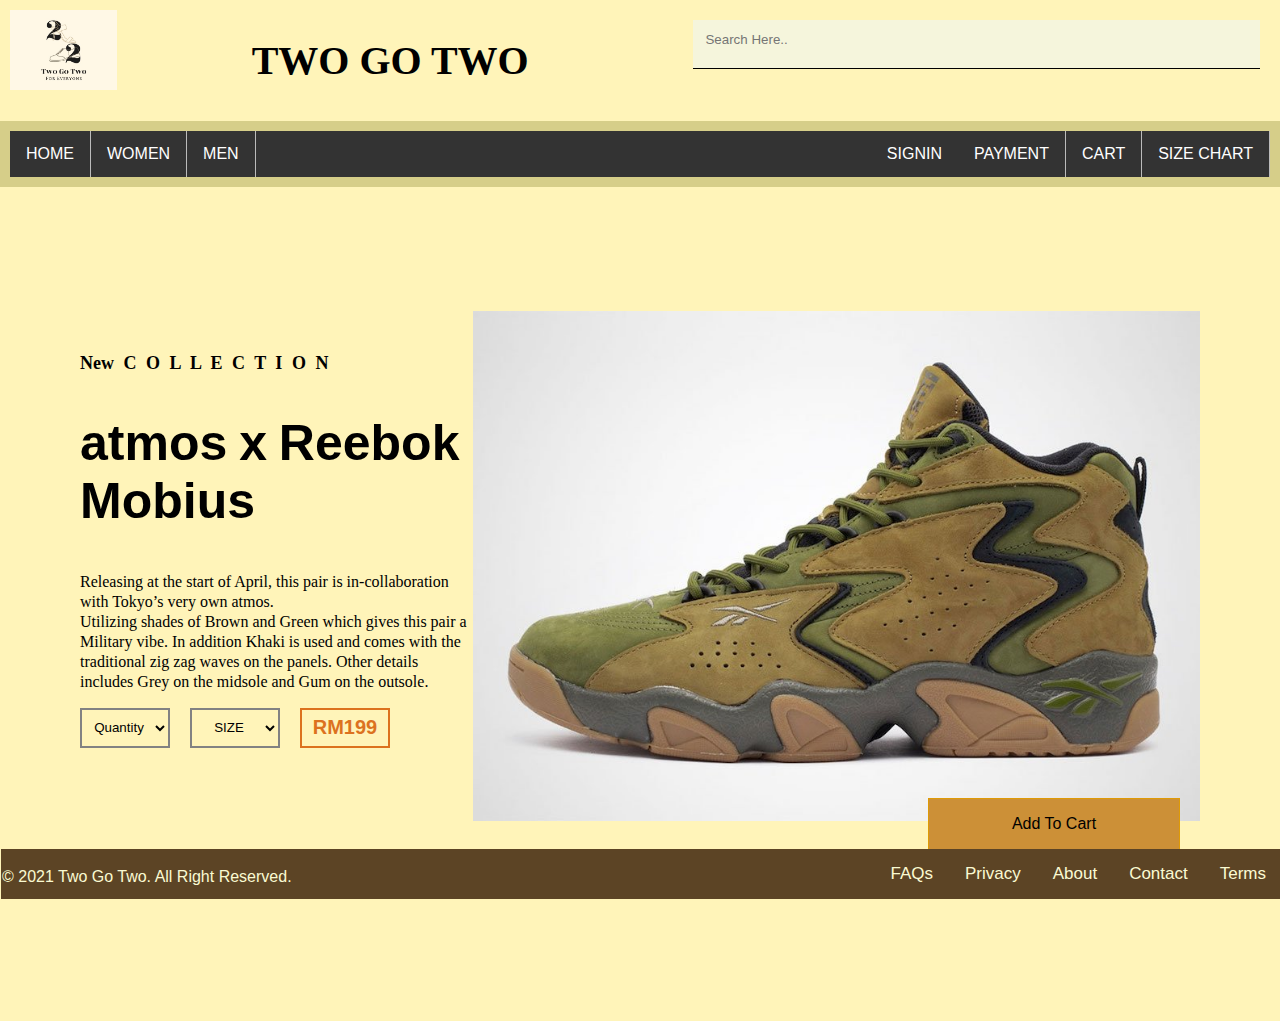
<file: index.html>
<!DOCTYPE html>
<html lang="en">
    <head>
        <title>Two Go Two: Home</title>
        <meta charset="utf-8">
        <meta name="viewport" content="width=device-width, initial-scale=1">
        <meta name="description" content="TwoGoTwo, footwear website for men and women, e-commerce.">
        <link rel="icon" href="images/logo.jpeg">
        
        <style>
            @import url(design.css);
        </style>
      </head>
  <body>
      <script>
        alert("Welcome to Two Go To");
      </script>

      <header>
        <div class="titlename">
             <a href="index.html" class="logo"><img src="images/logo.jpeg" alt="logo"></a> 
             <h1>TWO GO TWO</h1>
             <div class="search-box">
              <input type="search" placeholder="Search Here...">
               </div>
        </div>

      <nav>
        <ul>
          <li><a href="index.html">HOME</a></li>
          <li><a href="women.html">WOMEN</a></li>
          <li><a href="Men.html">MEN</a></li>
          <li style="float: right"><a href="sizechart.html">SIZE CHART</a></li>
          <li style="float: right"><a href="cart.html">CART</a></li>
          <li style="float: right"><a href="payment.html">PAYMENT</a></li>
          <li style="float: right"><a href="signin.html">SIGNIN</a></li>
        </ul>
      </nav>
    </header>

      <div class="container-box">
          <div class="slider-box">
            <div class="slider-text">
              <h6>New C O L L E C T I O N</h6>
              <h2>atmos x Reebok Mobius</h2>
              <p>Releasing at the start of April, this pair is in-collaboration with Tokyo’s very own atmos.<br>
                Utilizing shades of Brown and Green which gives this pair a Military vibe. In addition Khaki is used and comes with the traditional zig zag waves on the panels. Other details includes Grey on the midsole and Gum on the outsole.</p>

              <div class="categories">
                <select>
                  <option value="">Quantity</option>
                  <option value="qnt1">1</option>
                  <option value="qnt2">2</option>
                  <option value="qnt3">3</option>
                </select>
                <select>
                  <option value="">SIZE</option>
                  <option value="s1">35</option>
                  <option value="s2">36</option>
                  <option value="s3">37</option>
                  <option value="s3">38</option>
                  <option value="s3">39</option>
                  <option value="s3">40</option>
                </select>
                <a href="cart.html">RM199</a>
              </div>
            </div>

              <div class="slider-img">
                <a href="#"><img src="images/reebok.jpg" alt="reebok"></a>
              </div>
          </div>

          <div class="shoppingcart">
            <a href="cart.html">Add To Cart</a>
          </div>
          <br>
      </div>

      <footer>
        <div class="bottomNav">
          <a href="terms.html" >Terms</a>
          <a href="contact.html" >Contact</a>
          <a href="about.html" >About</a>
          <a href="privacy.html">Privacy</a>
          <a href="faqs.html">FAQs</a>
          <br>
          &copy; 2021 Two Go Two. All Right Reserved.
        </div>
      </footer>

  </body>
</html>
</file>
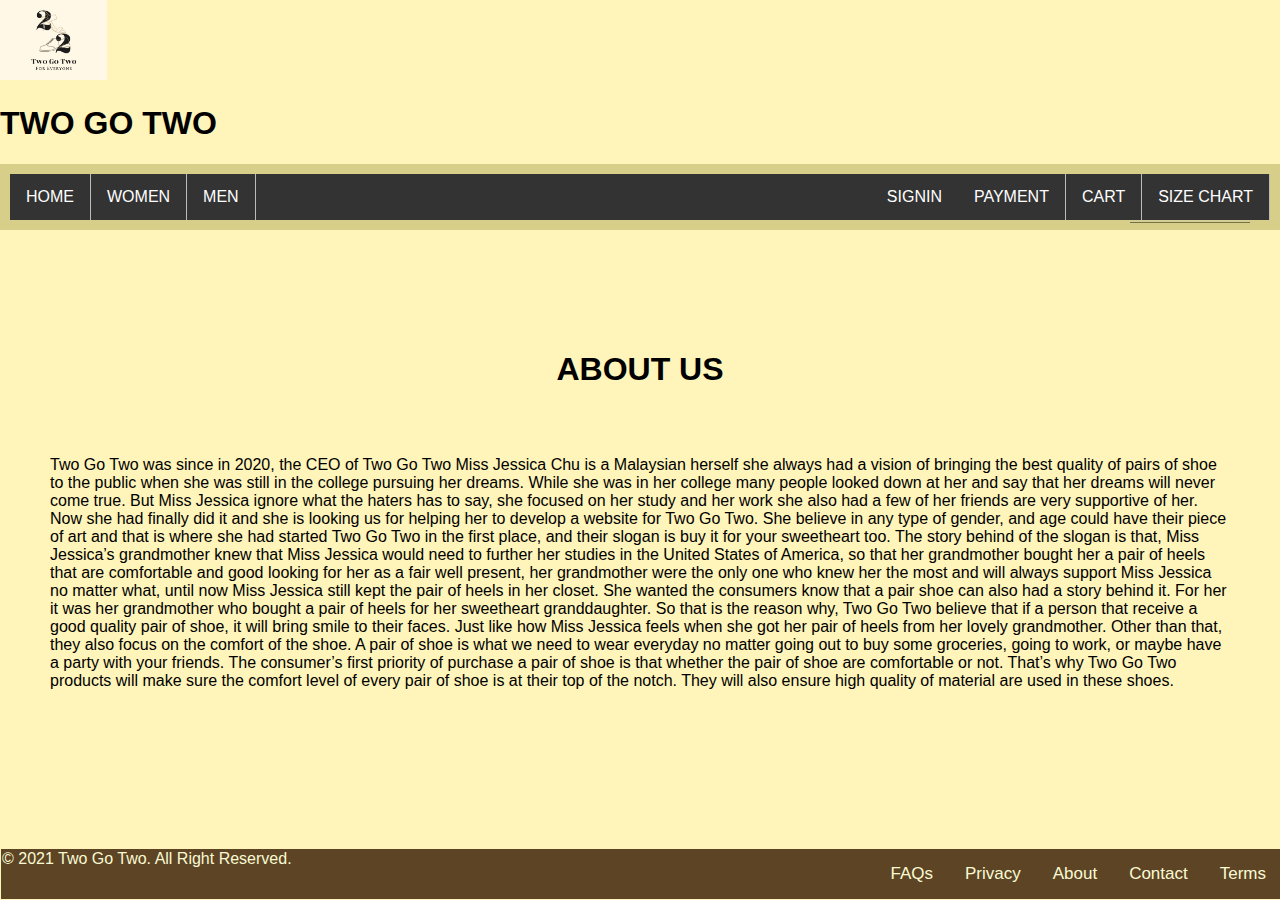
<file: about.html>
<!DOCTYPE html>
<html lang="en">
    <head>
        <meta charset="utf-8">
        <meta http-equiv="X-UA-Compatible" content="IE=edge">
        <title>Two Go To</title>
        <meta name="description" content="">
        <meta name="viewport" content="width=device-width, initial-scale=1">
        <link rel="stylesheet" href="design.css">
        <link rel="icon" href="images/logo.jpeg">
    </head>
    <body>
      <header>
        <div class="title">
             <a href="index.html" class="logo"><img src="images/logo.jpeg" alt="logo"></a> 
             <h1>TWO GO TWO</h1>
             <div class="search-box">
              <input type="search" placeholder="Search Here...">
               </div>
        </div>

      <nav>
            <ul>
              <li><a href="index.html">HOME</a></li>
              <li><a href="women.html">WOMEN</a></li>
              <li><a href="Men.html">MEN</a></li>
                <li style="float: right"><a href="sizechart.html">SIZE CHART</a></li>
                <li style="float: right"><a href="cart.html">CART</a></li>
                <li style="float: right"><a href="payment.html">PAYMENT</a></li>
                <li style="float: right"><a href="signin.html">SIGNIN</a></li>
              </ul>
        </nav>
    </header>
        <br><br>
        <h1 class="abouth1">ABOUT US</h1>

        <div class="aboutus">
        <p>Two Go Two was since in 2020, the CEO of Two Go Two Miss Jessica Chu is a Malaysian herself she always had a vision of bringing the best quality of pairs of shoe to the public when she was still in the college pursuing her dreams. While she was in her college many people looked down at her and say that her dreams will never come true. But Miss Jessica ignore what the haters has to say, she focused on her study and her work she also had a few of her friends are very supportive of her. Now she had finally did it and she is looking us for helping her to develop a website for Two Go Two.
            She believe in any type of gender, and age could have their piece of art and that is where she had started Two Go Two in the first place, and their slogan is buy it for your sweetheart too. The story behind of the slogan is that, Miss Jessica’s grandmother knew that Miss Jessica would need to further her studies in the United States of America, so that her grandmother bought her a pair of heels that are comfortable and good looking for her as a fair well present, her grandmother were the only one who knew her the most and will always support Miss Jessica no matter what, until now Miss Jessica still kept the pair of heels in her closet. She wanted the consumers know that a pair shoe can also had a story behind it. For her it was her grandmother who bought a pair of heels for her sweetheart granddaughter. 
               So that is the reason why, Two Go Two believe that if a person that receive a good quality pair of shoe, it will bring smile to their faces. Just like how Miss Jessica feels when she got her pair of heels from her lovely grandmother. Other than that, they also focus on the comfort of the shoe. A pair of shoe is what we need to wear everyday no matter going out to buy some groceries, going to work, or maybe have a party with your friends. The consumer’s first priority of purchase a pair of shoe is that whether the pair of shoe are comfortable or not.
               That’s why Two Go Two products will make sure the comfort level of every pair of shoe is at their top of the notch. They will also ensure high quality of material are used in these shoes.</p>
        </div>

        <footer>
          <div class="bottomNav">
          <a href="terms.html" >Terms</a>
          <a href="contact.html" >Contact</a>
          <a href="about.html" >About</a>
          <a href="privacy.html">Privacy</a>
          <a href="faqs.html">FAQs</a>
          
           &copy; 2021 Two Go Two. All Right Reserved.
          </div>
      </footer>
    </body>
    
</html>
</file>
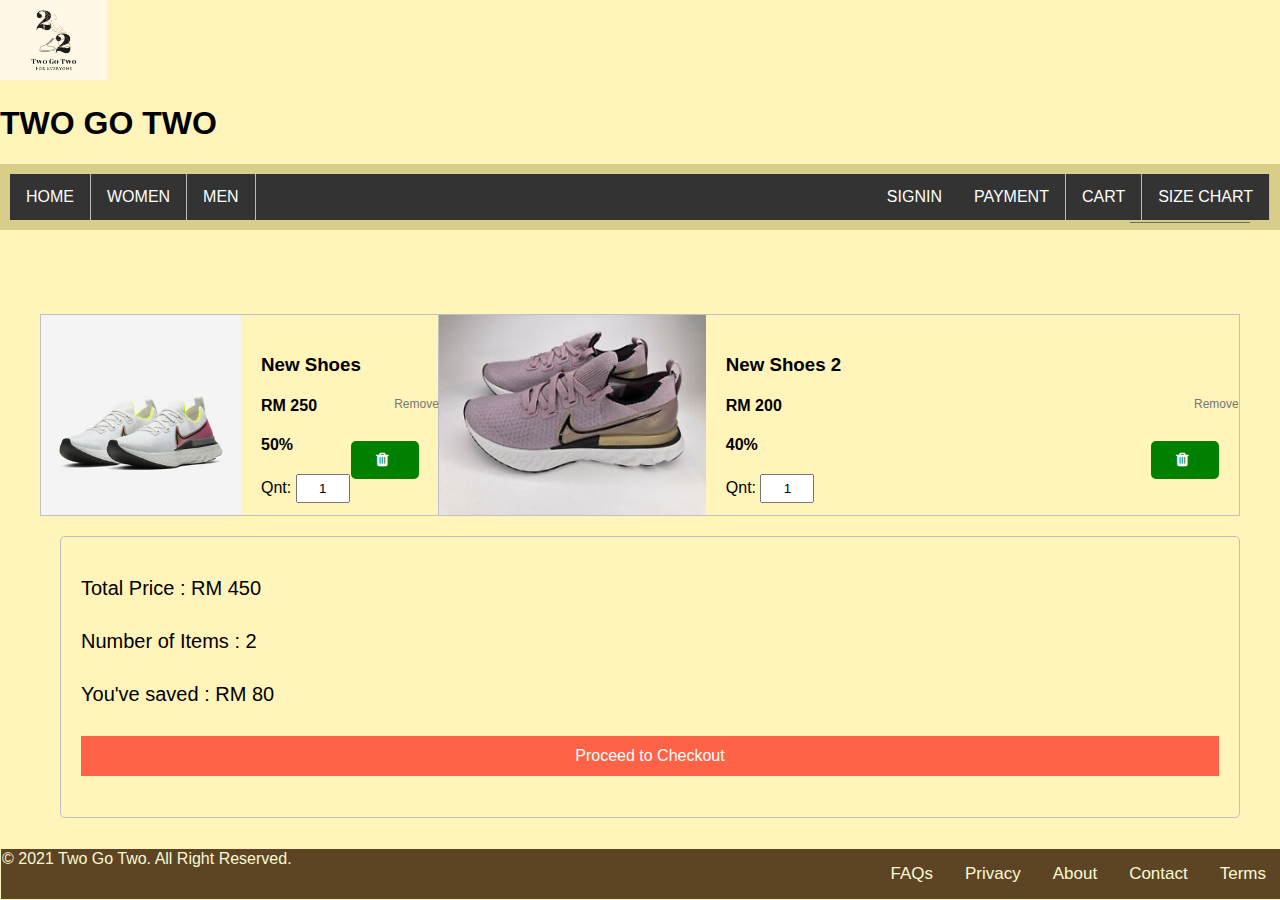
<file: cart.html>
<!DOCTYPE html>
<html lang="en">
    <head>
        <title>Two Go Two: Cart</title>
        <meta charset="utf-8">
        <meta name="viewport" content="width=device-width, initial-scale=1">
        <link rel="stylesheet" href="design.css">
        <link rel="icon" href="images/logo.jpeg">
        <link rel="stylesheet" type="text/css" href="https://stackpath.bootstrapcdn.com/font-awesome/4.7.0/css/font-awesome.min.css">
        
    </head>
    <body>
      <header>
        <div class="title">
             <a href="index.html" class="logo"><img src="images/logo.jpeg" alt="logo"></a> 
             <h1>TWO GO TWO</h1>
             <div class="search-box">
              <input type="search" placeholder="Search Here...">
               </div>
        </div>

      <nav>
            <ul>
              <li><a href="index.html">HOME</a></li>
              <li><a href="women.html">WOMEN</a></li>
              <li><a href="Men.html">MEN</a></li>
                <li style="float: right"><a href="sizechart.html">SIZE CHART</a></li>
                <li style="float: right"><a href="cart.html">CART</a></li>
                <li style="float: right"><a href="payment.html">PAYMENT</a></li>
                <li style="float: right"><a href="signin.html">SIGNIN</a></li>
              </ul>
        </nav>
    </header>
    
        <div class="container">
            
            <div class="cart">
              <div class="products">
                <div class="product">
            <img src="images/nike2.jpg" alt="nike2" width="200">
                  <div class="product-info">
              <h3 class="product-name">New Shoes</h3>
              <h4 class="product-price">RM 250</h4>
              <h4 class="product-offer">50%</h4>
              <p class="product-quantity">Qnt: <input value= "1">
                <p class="product-remove">
                    <i class="fa fa-trash" aria-hidden="true"></i>
                    <span class="remove">Remove</span>
                </p>
                    </div>
              </div>
            </div>
            <div class="product">
              <img src="images/nike3.jpg" alt="nike3" width="200">
                    <div class="product-info">
                <h3 class="product-name">New Shoes 2</h3>
                <h4 class="product-price">RM 200</h4>
                <h4 class="product-offer">40%</h4>
                <p class="product-quantity">Qnt: <input value= "1">
                  <p class="product-remove">
                      <i class="fa fa-trash" aria-hidden="true"></i>
                      <span class="remove">Remove</span>
                  </p>
                      </div>
                </div>
            </div>
            <div class="cart-total">
              <p>
                  Total Price :
                  RM 450
              </p>
              <p>
                Number of Items :
                2
            </p>
            <p>
              You've saved :
              RM 80
      
          </p>
          <a href="payment.html">Proceed to Checkout</a>
            </div>
        </div>
    <footer>
        <div class="bottomNav">
        <a href="terms.html" >Terms</a>
        <a href="contact.html" >Contact</a>
        <a href="about.html" >About</a>
        <a href="privacy.html">Privacy</a>
        <a href="faqs.html">FAQs</a>
        
         &copy; 2021 Two Go Two. All Right Reserved.
        </div>
    </footer>
  </body>
</html>
</file>
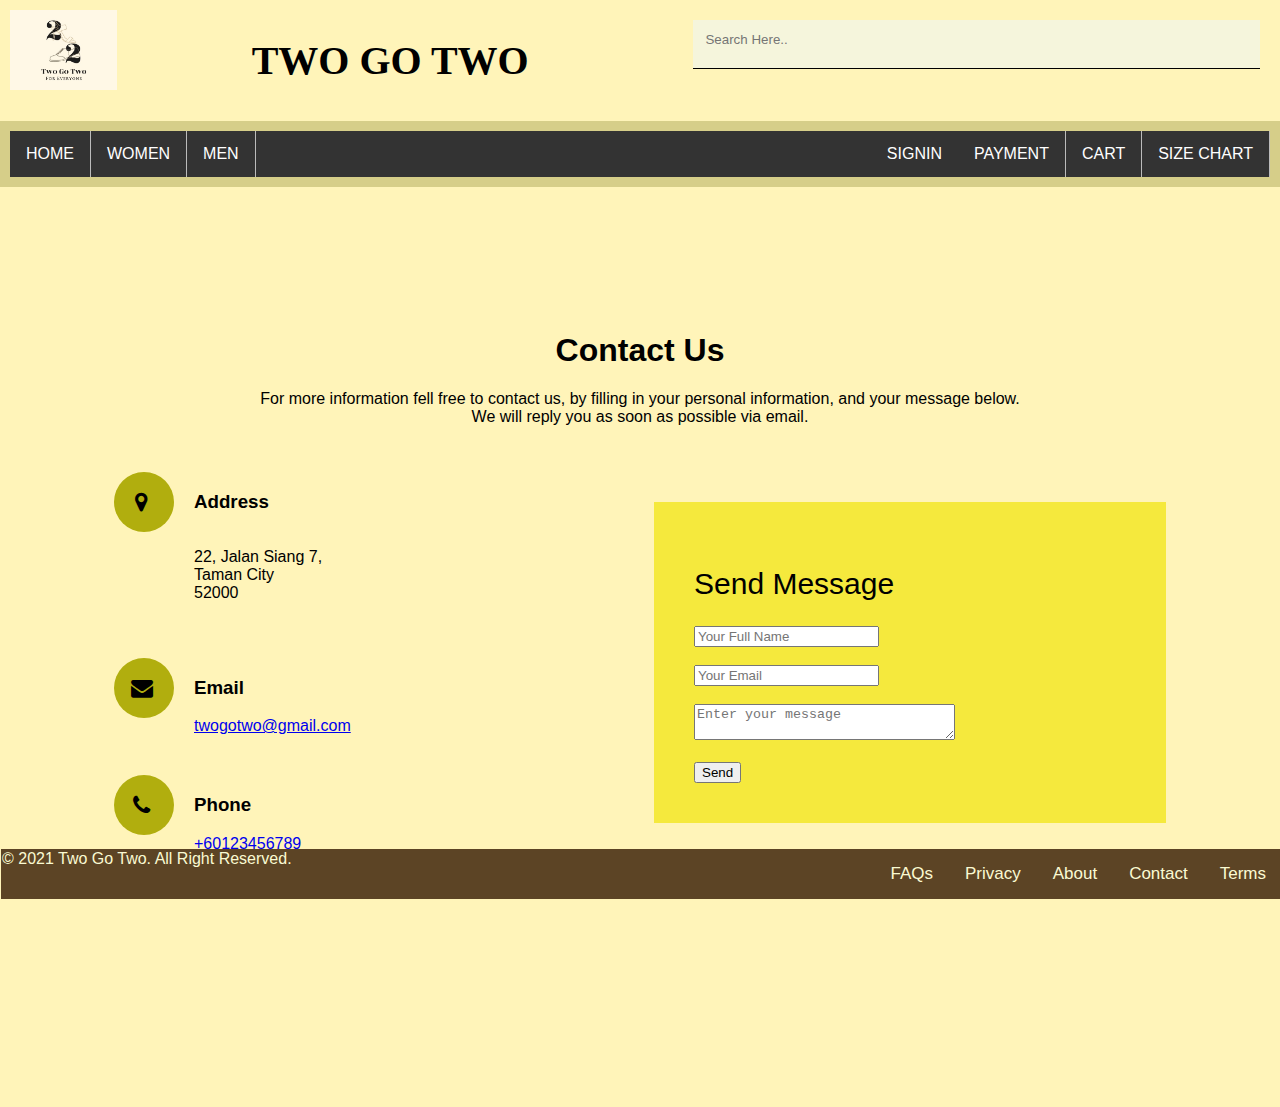
<file: contact.html>
<!DOCTYPE html>
<html lang="en">
    <head>
        <title>Two Go Two: Cart</title>
        <meta charset="utf-8">
        <meta name="viewport" content="width=device-width, initial-scale=1">
        <link rel="stylesheet" href="design.css">
        <link rel="icon" href="images/logo.jpeg">
        <link rel="stylesheet" type="text/css" href="https://stackpath.bootstrapcdn.com/font-awesome/4.7.0/css/font-awesome.min.css">

    </head>
    <body>
      <header>
        <div class="titlename">
             <a href="index.html" class="logo"><img src="images/logo.jpeg" alt="logo"></a> 
             <h1>TWO GO TWO</h1>
             <div class="search-box">
              <input type="search" placeholder="Search Here...">
               </div>
        </div>

      <nav>
            <ul>
              <li><a href="index.html">HOME</a></li>
              <li><a href="women.html">WOMEN</a></li>
              <li><a href="Men.html">MEN</a></li>
                <li style="float: right"><a href="sizechart.html">SIZE CHART</a></li>
                <li style="float: right"><a href="cart.html">CART</a></li>
                <li style="float: right"><a href="payment.html">PAYMENT</a></li>
                <li style="float: right"><a href="signin.html">SIGNIN</a></li>
              </ul>
        </nav>
    </header>
        <br><br>
          <div class="contact">
              <div class="content">
                  <h1>Contact Us</h1>
                  <p>For more information fell free to contact us, by filling in your personal information, 
                    and your message below.<br> We will reply you as soon as possible via email.</p>
              </div>
              <div class="contain">
                <div class="contactInfo">
                    <div class="box">
                        <div class="icon"><i class="fa fa-map-marker" aria-hidden="true"></i></div>
                        <div class="text">
                            <h3><b>Address</b></h3>
                            <p>22, Jalan Siang 7,<br>Taman City<br>52000</p>
                        </div>
                    </div>
                    <div class="box">
                        <div class="icon"><i class="fa fa-envelope" aria-hidden="true"></i></div>
                        <div class="text">
                            <h3><b>Email</b></h3>
                            <a href="mailto:twogotwo@gmail,com">twogotwo@gmail.com</a>
                        </div>
                    </div>
                    <div class="box">
                        <div class="icon"><i class="fa fa-phone" aria-hidden="true"></i></div>
                        <div class="text">
                            <h3><b>Phone</b></h3>
                            <a href="tel:+60123456789">+60123456789</a>
                        </div>
                    </div>
                </div>

                <div class="contactForm">
                    <form action="home.html" method="GET">
                        <h2>Send Message</h2>
                        <div class="inputbox">
                            <input type="text"  placeholder="Your Full Name" required >
                        </div>
                        <br>
                        <div class="inputbox">
                            <input type="email"  placeholder="Your Email" required >
                        </div>
                        <br>
                        <div class="inputbox">
                            <textarea required placeholder="Enter your message"  cols="30"></textarea>
                        </div>
                        <br>
                        <div class="inputbox">
                                <input type="submit" value="Send">       
                        </div>
                    </form>
                </div>
              </div>
          </div>
          <footer>
            <div class="bottomNav">
            <a href="terms.html" >Terms</a>
            <a href="contact.html" >Contact</a>
            <a href="about.html" >About</a>
            <a href="privacy.html">Privacy</a>
            <a href="faqs.html">FAQs</a>
            
             &copy; 2021 Two Go Two. All Right Reserved.
            </div>
        </footer>

    </body>
</html>
</file>
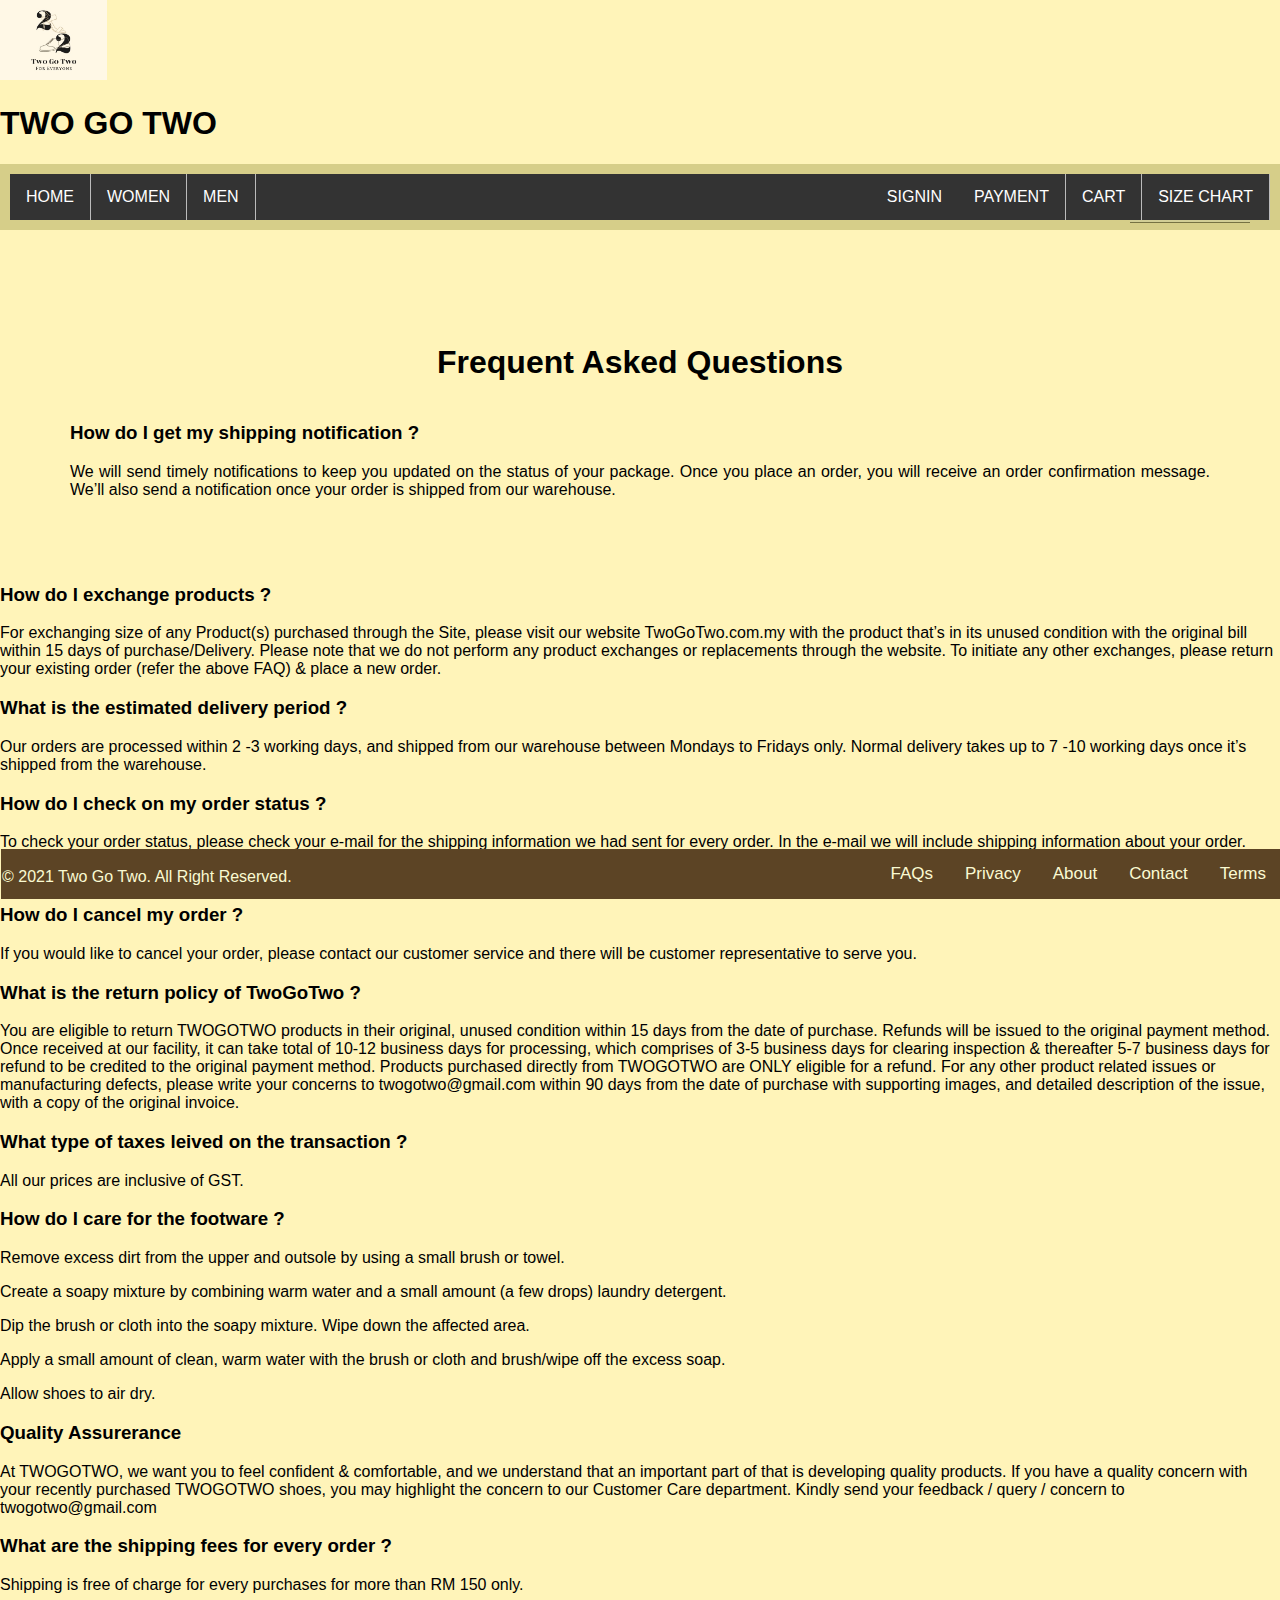
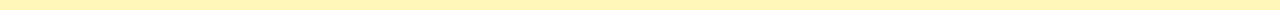
<file: faqs.html>
<!DOCTYPE html>
<html lang="en">
    <head>
        <title>Two Go Two: FAQ's</title>
        <meta charset="utf-8">
        <meta name="viewport" content="width=device-width, initial-scale=1">
        <link rel="icon" href="images/logo.jpeg" >
        
        <style>
            @import url(design.css);
        </style>
      </head>

    <body>
      <header>
        <div class="title">
             <a href="index.html" class="logo"><img src="images/logo.jpeg" alt="logo"></a> 
             <h1>TWO GO TWO</h1>
            <div class="search-box">
              <input type="search" placeholder="Search Here...">
            </div>
        </div>

      <nav>
            <ul>
              <li><a href="index.html">HOME</a></li>
              <li><a href="women.html">WOMEN</a></li>
              <li><a href="Men.html">MEN</a></li>
                <li style="float: right"><a href="sizechart.html">SIZE CHART</a></li>
                <li style="float: right"><a href="cart.html">CART</a></li>
                <li style="float: right"><a href="payment.html">PAYMENT</a></li>
                <li style="float: right"><a href="signin.html">SIGNIN</a></li>
              </ul>
        </nav>
    </header>

      <h1 class="faqh1">Frequent Asked Questions</h1>

  <div class="ShipNoti">
          <div class="contents">
             <h3>How do I get my shipping notification ?</h3> 
            <p>We will send timely notifications to keep you updated on the status of your package. Once you place an order, you will receive an order confirmation message. We’ll also send a notification once your order is shipped from our warehouse.</p>
              
          </div>
    </div>   
      <div class="ExcPrd">
          <div class="contents">
              
              <h3>How do I exchange products ?</h3>
              <p>For exchanging size of any Product(s) purchased through the Site, please visit our website TwoGoTwo.com.my with the product that’s in its unused condition with the original bill within 15 days of purchase/Delivery.
                Please note that we do not perform any product exchanges or replacements through the website. To initiate any other exchanges, please return your existing order (refer the above FAQ) & place a new order.</p>

          </div>
      </div>
      <div class="EstDel">
          <div class="contents">
              
              <h3>What is the estimated delivery period ? </h3>
              <p>Our orders are processed within 2 -3 working days, and shipped from our warehouse between Mondays to Fridays only. Normal delivery takes up to 7 -10 working days once it’s shipped from the warehouse.</p>

          </div>
      </div>
      <div class="ChkOrdSta">
          <div class="contents">
              
              <h3>How do I check on my order status ? </h3>
              <p>To check your order status, please check your e-mail for the shipping information we had sent for every order. In the e-mail we will include shipping information about your order.</p>
              <p>If you didn't receive the e-mail please e-mail us at (href:twogotwo@gmail.com;) and we will reply you as soon as possible.</p>
          </div>
      </div>
      <div class="CclOdr">
          <div class="contents">
              <h3>How do I cancel my order ? </h3>
              
              <p>If you would like to cancel your order, please contact our customer service and there will be customer representative to serve you.</p>
          </div>
      </div>
      <div class="RtnPol">
          <div class="contents">
              
              <h3>What is the return policy of TwoGoTwo ? </h3>
              <p>You are eligible to return TWOGOTWO products in their original, unused condition within 15 days from the date of purchase. Refunds will be issued to the original payment method.
                Once received at our facility, it can take total of 10-12 business days for processing, which comprises of 3-5 business days for clearing inspection & thereafter 5-7 business days for refund to be credited to the original payment method.
                Products purchased directly from TWOGOTWO are ONLY eligible for a refund.
                For any other product related issues or manufacturing defects, please write your concerns to twogotwo@gmail.com within 90 days from the date of purchase with supporting images, and detailed description of the issue, with a copy of the original invoice.</p>

          </div>
      </div>
      <div class="Taxes">
          <div class="contents">
              
              <h3>What type of taxes leived on the transaction ? </h3>
              <p>All our prices are inclusive of GST.</p>

          </div>
      </div>
      <div class="CareFotwre">
          <div class="contents">
              
              <h3>How do I care for the footware ?</h3>
              <p>Remove excess dirt from the upper and outsole by using a small brush or towel.</p>
              <p>Create a soapy mixture by combining warm water and a small amount (a few drops) laundry detergent.</p>
              <p>Dip the brush or cloth into the soapy mixture. Wipe down the affected area.</p>
              <p>Apply a small amount of clean, warm water with the brush or cloth and brush/wipe off the excess soap.</p>
              <p>Allow shoes to air dry.</p>
              <p></p>
           </div>
      </div>
      <div class="QualAss">
          <div class="contents">
              
                <h3>Quality Assurerance</h3>
                <p>At TWOGOTWO, we want you to feel confident & comfortable, and we understand that an important part of that is developing quality products.
                    If you have a quality concern with your recently purchased TWOGOTWO shoes, you may highlight the concern to our Customer Care department.
                    Kindly send your feedback / query / concern to twogotwo@gmail.com</p>

         </div>
      </div>
      <div class="ShipChrg">
          <div class="contents">
              
              <h3>What are the shipping fees for every order ? </h3>
              <p>Shipping is free of charge for every purchases for more than RM 150 only.</p>

          </div>
      </div>
      <footer>
        <div class="bottomNav">
        <a href="terms.html" >Terms</a>
        <a href="contact.html" >Contact</a>
        <a href="about.html" >About</a>
        <a href="privacy.html">Privacy</a>
        <a href="faqs.html">FAQs</a>
        <br>
         &copy; 2021 Two Go Two. All Right Reserved.
        </div>
    </footer>
    </body>
    
</html>
</file>
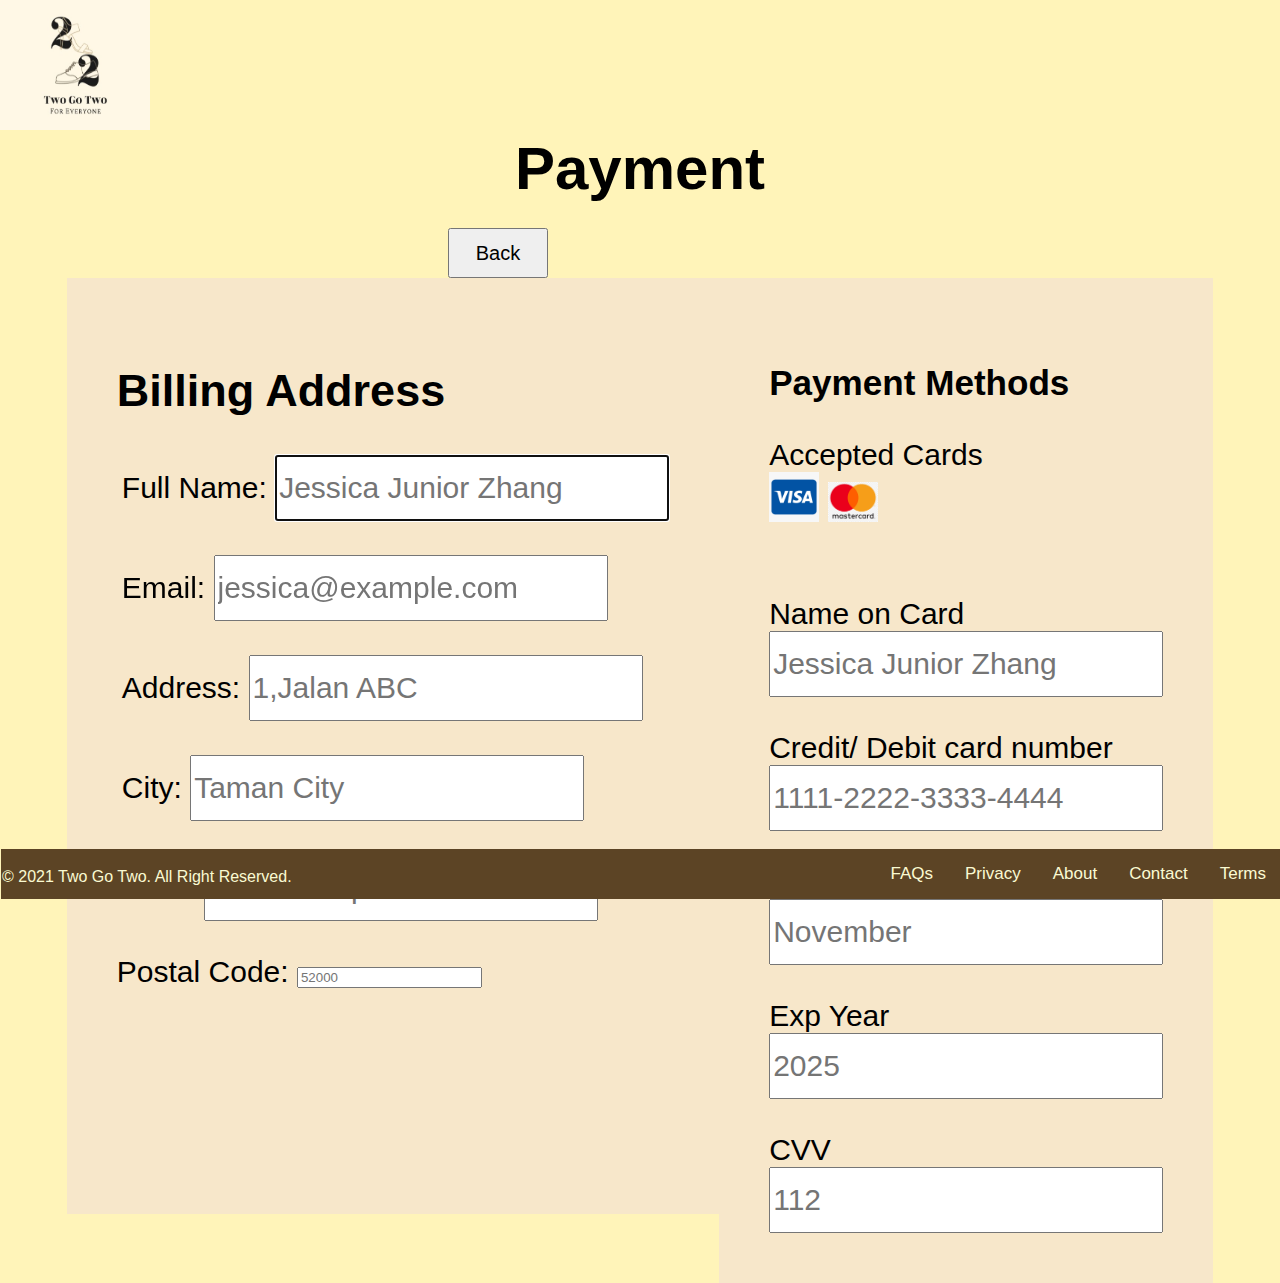
<file: payment.html>
<!DOCTYPE html>
<html lang="en">
    <head>
        <title>Two Go Two</title>
        <meta charset="utf-8">
        <meta name="viewport" content="width=device-width, initial-scale=1">
        <link rel="icon" href="images/logo.jpeg">
        <style>
        @import url(design.css);
        </style>
    </head>
    <body>
      <header>
        <div class="headbar">
            <a href="index.html"><img src="images/logo.jpeg" alt="TwoGoTwo's Logo" width="150" height="130"></a>
            <h1 class="paymenth1">Payment</h1>
          </div>
        
    </header>
   
    <form action="cart.html" method="GET">
      <input type="submit" class="paymentbackbtn" value="Back">
      </form>
      
      <form action="index.html" method="GET">
        <div class="row">
            <div class="col-50">
              

              <h2>Billing Address</h2>
              <label for="fname"><i class="fa fa-user"></i> Full Name: </label>
              <input type="text" id="fname" name="firstname" placeholder="Jessica Junior Zhang" required autofocus>
              <br><br>
              <label for="email"><i class="fa fa-envelope" ></i> Email:</label>
              <input type="email" id="email" name="email" placeholder="jessica@example.com" required>
              <br><br>
              <label for="adr"><i class="fa fa-address-card-o"></i> Address: </label>
              <input type="text" id="adr" name="address" placeholder="1,Jalan ABC" required>
              <br><br>
              <label for="city"><i class="fa fa-institution"></i> City: </label>
              <input type="text" id="city" name="city" placeholder="Taman City" required>
              <br><br>
              <label for="state">State: </label>
              <input type="text" id="state" name="state" placeholder="Kuala Lumpur" required>
              <br><br>
              <label for="postalcode">Postal Code: </label>
              <input type="text" id="postalcode" name="postalcode" placeholder="52000" required>
            </div>
          
          <div class="col-51">
            <h3>Payment Methods</h3>
            <label for="fname">Accepted Cards</label>
            <div class="icon-picture">
              <img src= "images/visa.jpeg" alt= "VISA" style="width:50px;height:50px;">
              <img src= "images/mastercard.jpeg" alt= "MASTERCARD" style="width:50px;height:40px;">
            </div>
            <label for="cname"><br><br>Name on Card<br></label>
            <input type="text" id="cname" name="cardname" placeholder="Jessica Junior Zhang" required>
           
            <label for="ccnum"><br><br>Credit/ Debit card number<br></label>
            <input type="text" id="ccnum" name="cardnumber" placeholder="1111-2222-3333-4444" required>
           
            <label for="expmonth"><br><br>Exp Month<br></label>
            <input type="text" id="expmonth" name="expmonth" placeholder="November" required>

            <label for="expyear"><br><br>Exp Year<br></label>
            <input type="text" id="expyear" name="expyear" placeholder="2025" required>
          
            <label for="cvv"><br><br>CVV<br></label>
            <input type="text" id="cvv" name="cvv" placeholder="112" required>
          </div>
        </div>

        <div class="ship">
          <label>
            <input type="checkbox" checked="checked" name="sameadr"  required> Shipping address same as billing
          </label>
          <br>
          <input type="submit" value="Continue" class="paymentcontbtn">
          </div>
        
    </form>

    <footer>
      <div class="bottomNav">
      <a href="terms.html" >Terms</a>
      <a href="contact.html" >Contact</a>
      <a href="about.html" >About</a>
      <a href="privacy.html">Privacy</a>
      <a href="faqs.html">FAQs</a>
      <br>
       &copy; 2021 Two Go Two. All Right Reserved.
      </div>
  </footer>
</body>
</html>
</file>
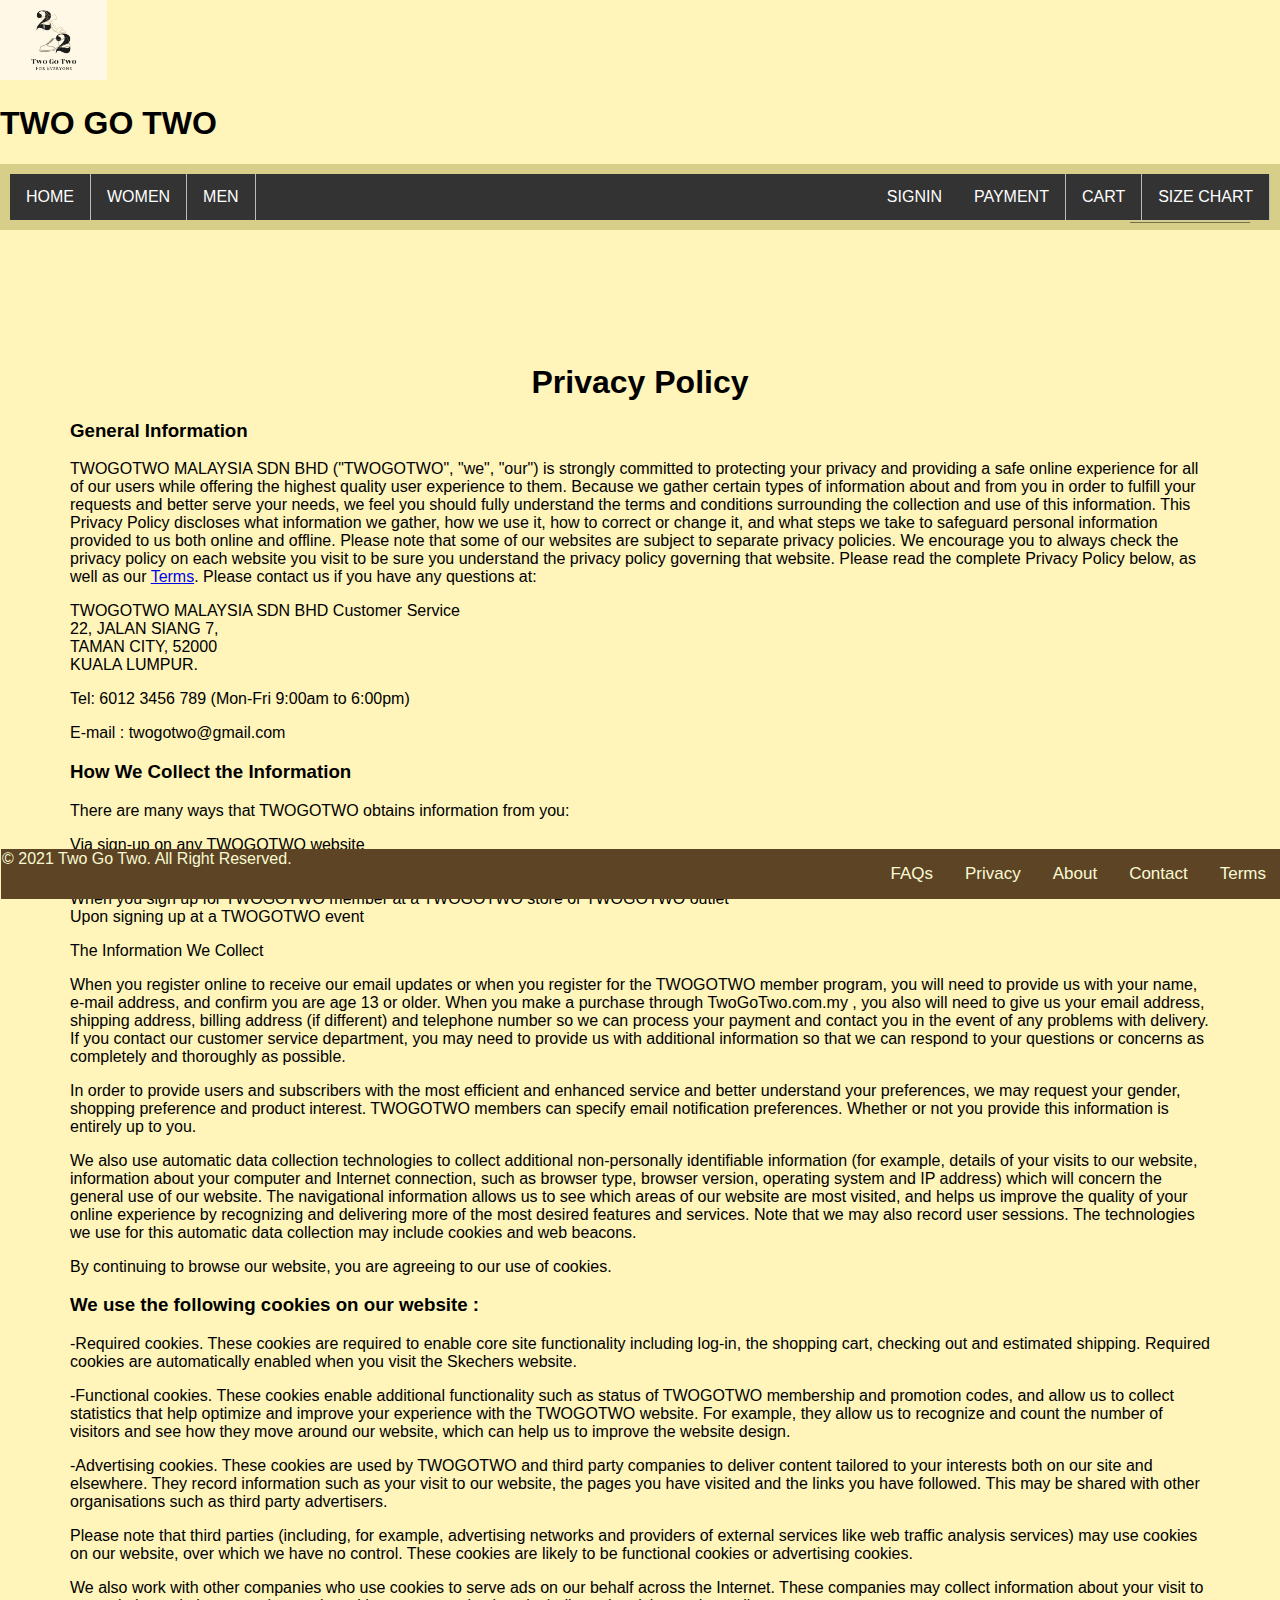
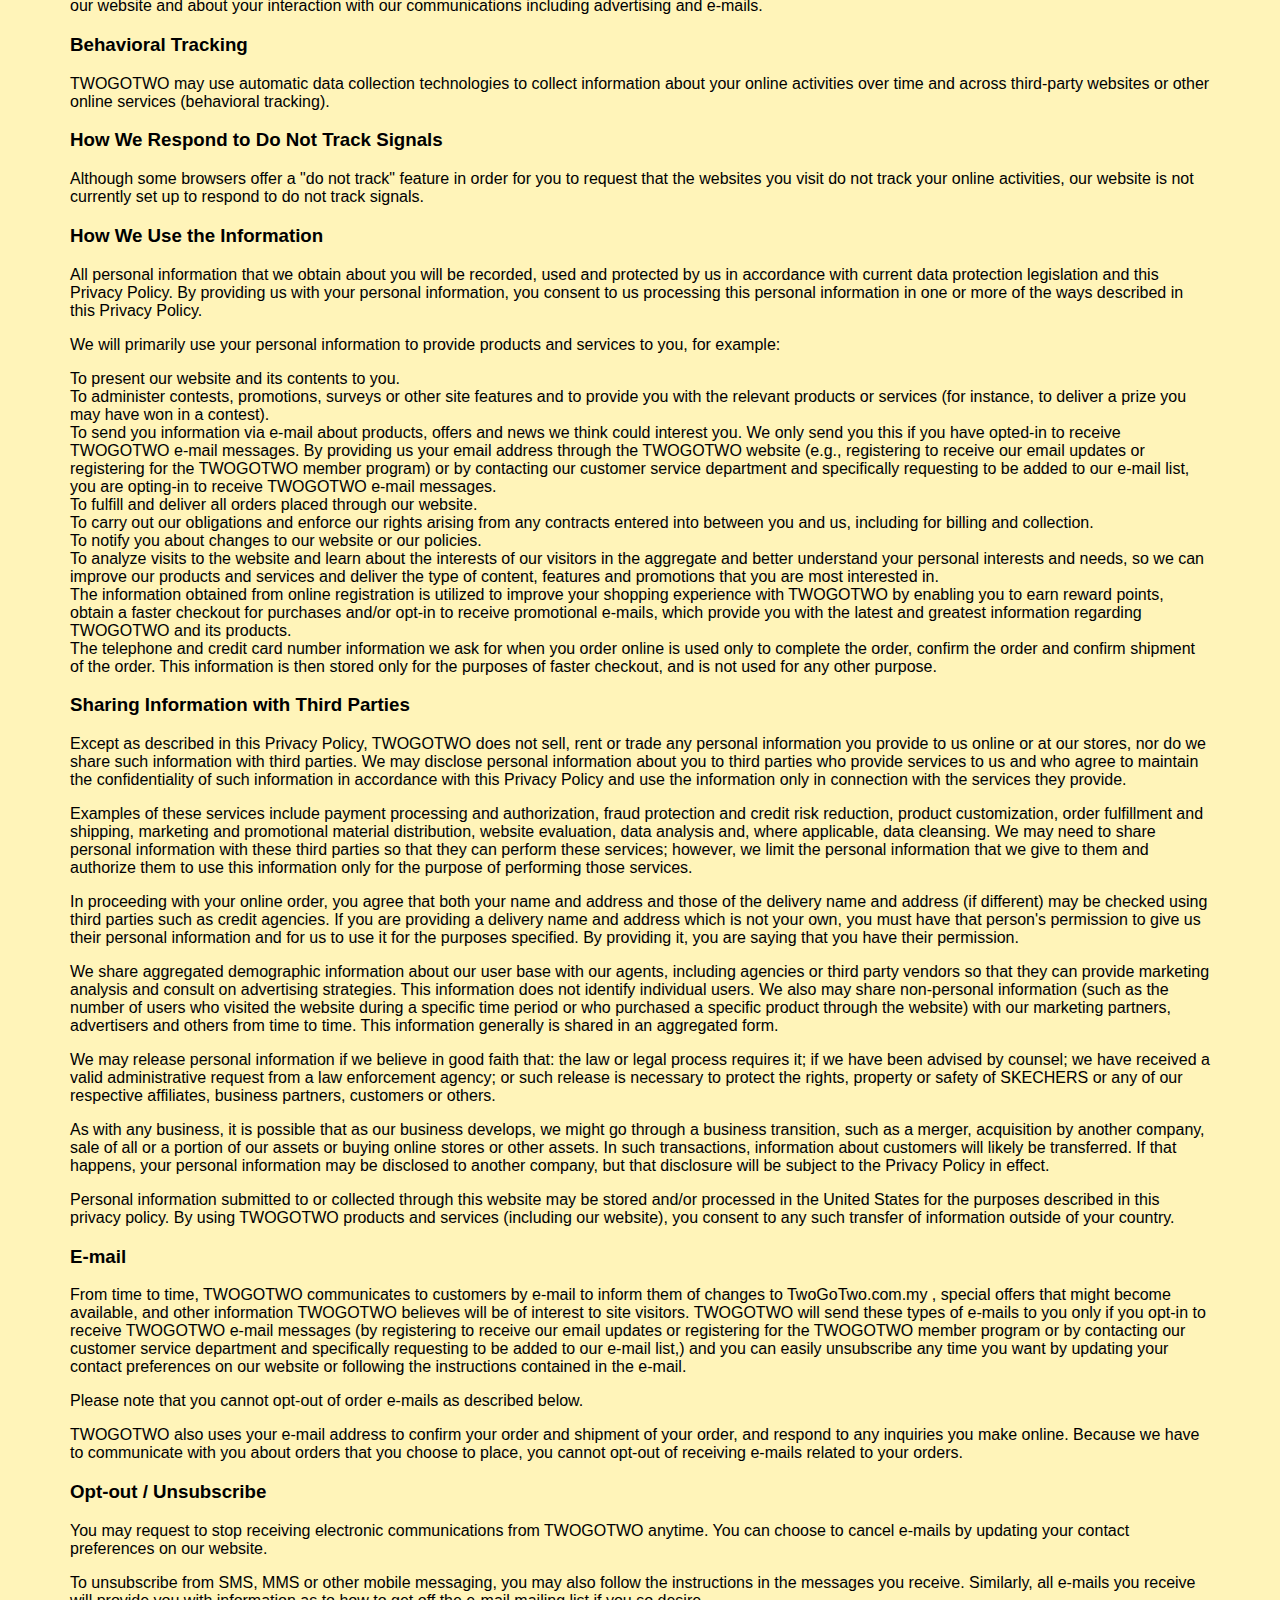
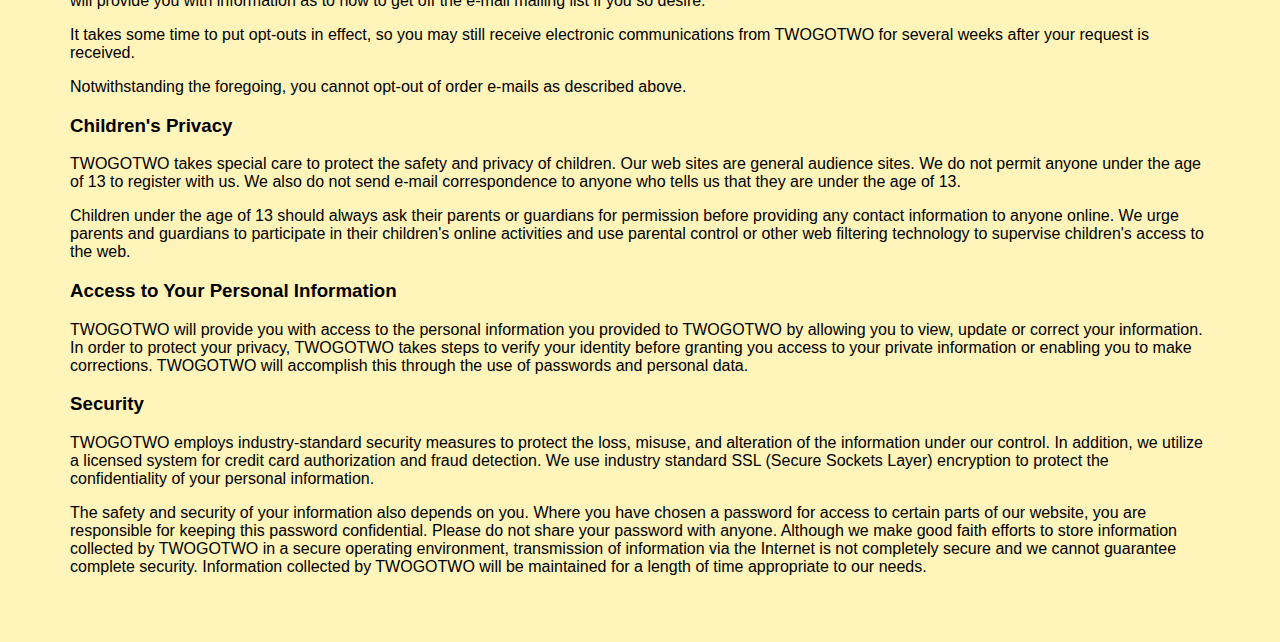
<file: privacy.html>
<!DOCTYPE html>
<html>
    <head>
        <title>Two Go Two: Terms</title>
        <meta charset="utf-8">
        <meta name="viewport" content="width=device-width, initial-scale=1">
        <link rel="icon" href="images/logo.jpeg">
        
        <style>
            @import url(design.css);
        </style>
      </head>

    <body>
        <header>
            <div class="title">
                 <a href="index.html" class="logo"><img src="images/logo.jpeg" alt="logo"></a> 
                 <h1>TWO GO TWO</h1>
                 <div class="search-box">
                  <input type="search" placeholder="Search Here...">
                   </div>
            </div>
    
          <nav>
                <ul>
                  <li><a href="index.html">HOME</a></li>
                  <li><a href="women.html">WOMEN</a></li>
                  <li><a href="Men.html">MEN</a></li>
                    <li style="float: right"><a href="sizechart.html">SIZE CHART</a></li>
                    <li style="float: right"><a href="cart.html">CART</a></li>
                    <li style="float: right"><a href="payment.html">PAYMENT</a></li>
                    <li style="float: right"><a href="signin.html">SIGNIN</a></li>
                  </ul>
            </nav>
        </header>
        
    <h1 class="privacyh1">Privacy Policy</h1>
      <div class="PrivacyPolicy">
          <div class="contents">
              
            <h3>General Information</h3>
            <p>TWOGOTWO MALAYSIA SDN BHD ("TWOGOTWO", "we", "our") is strongly committed to protecting your privacy and providing a safe online experience for all of our users while offering the highest quality user experience to them. Because we gather certain types of information about and from you in order to fulfill your requests and better serve your needs, we feel you should fully understand the terms and conditions surrounding the collection and use of this information. This Privacy Policy discloses what information we gather, how we use it, how to correct or change it, and what steps we take to safeguard personal information provided to us both online and offline. Please note that some of our websites are subject to separate privacy policies. We encourage you to always check the privacy policy on each website you visit to be sure you understand the privacy policy governing that website. Please read the complete Privacy Policy below, as well as our <a href="terms.html">Terms</a>. Please contact us if you have any questions at:</p>
            <p>TWOGOTWO MALAYSIA SDN BHD Customer Service<br> 22, JALAN SIANG 7,<br> TAMAN CITY, 52000<br> KUALA LUMPUR.</p>
            <p>Tel: 6012 3456 789 (Mon-Fri 9:00am to 6:00pm)</p>
            <p>E-mail : twogotwo@gmail.com

          </div>
        
      <div class="CollectInfo">
          <div class="contents">
              
              <h3>How We Collect the Information</h3>
              <p>There are many ways that TWOGOTWO obtains information from you:</p>
              <p>Via sign-up on any TWOGOTWO website<br>     From information provided by you when making an online or retail purchase<br>     When you enter a TWOGOTWO sweepstakes or giveaway<br>     When you sign up for TWOGOTWO member at a TWOGOTWO store or TWOGOTWO outlet<br>     Upon signing up at a TWOGOTWO event</p>
              <p>The Information We Collect</p>
              <p>When you register online to receive our email updates or when you register for the TWOGOTWO member program, you will need to provide us with your name, e-mail address, and confirm you are age 13 or older. When you make a purchase through TwoGoTwo.com.my , you also will need to give us your email address, shipping address, billing address (if different) and telephone number so we can process your payment and contact you in the event of any problems with delivery. If you contact our customer service department, you may need to provide us with additional information so that we can respond to your questions or concerns as completely and thoroughly as possible.</p>
              <p>In order to provide users and subscribers with the most efficient and enhanced service and better understand your preferences, we may request your gender, shopping preference and product interest. TWOGOTWO members can specify email notification preferences. Whether or not you provide this information is entirely up to you.</p>
              <p>We also use automatic data collection technologies to collect additional non-personally identifiable information (for example, details of your visits to our website, information about your computer and Internet connection, such as browser type, browser version, operating system and IP address) which will concern the general use of our website. The navigational information allows us to see which areas of our website are most visited, and helps us improve the quality of your online experience by recognizing and delivering more of the most desired features and services. Note that we may also record user sessions. The technologies we use for this automatic data collection may include cookies and web beacons. </p>
              <p>By continuing to browse our website, you are agreeing to our use of cookies.</p>

          </div>
      </div>
      <div class="UseFlwCookies">
          <div class="contents">
              
              <h3>We use the following cookies on our website : </h3>
              <p>-Required cookies. These cookies are required to enable core site functionality including log-in, the shopping cart, checking out and estimated shipping. Required cookies are automatically enabled when you visit the Skechers website.</p>
              <p>-Functional cookies. These cookies enable additional functionality such as status of TWOGOTWO membership and promotion codes, and allow us to collect statistics that help optimize and improve your experience with the TWOGOTWO website. For example, they allow us to recognize and count the number of visitors and see how they move around our website, which can help us to improve the website design.</p>
              <p>-Advertising cookies. These cookies are used by TWOGOTWO and third party companies to deliver content tailored to your interests both on our site and elsewhere. They record information such as your visit to our website, the pages you have visited and the links you have followed. This may be shared with other organisations such as third party advertisers.</p>
              <p>Please note that third parties (including, for example, advertising networks and providers of external services like web traffic analysis services) may use cookies on our website, over which we have no control. These cookies are likely to be functional cookies or advertising cookies.</p>
              <p>We also work with other companies who use cookies to serve ads on our behalf across the Internet. These companies may collect information about your visit to our website and about your interaction with our communications including advertising and e-mails.</p>


          </div>
      </div>
      <div class="BehaveTrack">
          <div class="contents">
              
              <h3>Behavioral Tracking</h3>
              <p>TWOGOTWO may use automatic data collection technologies to collect information about your online activities over time and across third-party websites or other online services (behavioral tracking).</p>
          </div>
      </div>
      <div class="RespondDNTS">
          <div class="contents">
              <h3>How We Respond to Do Not Track Signals</h3>
              
              <p>Although some browsers offer a "do not track" feature in order for you to request that the websites you visit do not track your online activities, our website is not currently set up to respond to do not track signals.</p>

          </div>
      </div>
      <div class="UseInfo">
          <div class="contents">
              
              <h3>How We Use the Information</h3>
              <p>All personal information that we obtain about you will be recorded, used and protected by us in accordance with current data protection legislation and this Privacy Policy. By providing us with your personal information, you consent to us processing this personal information in one or more of the ways described in this Privacy Policy.</p>
              <p>We will primarily use your personal information to provide products and services to you, for example:</p>
              <p>    To present our website and its contents to you.<br>     To administer contests, promotions, surveys or other site features and to provide you with the relevant products or services (for instance, to deliver a prize you may have won in a contest).<br>     To send you information via e-mail about products, offers and news we think could interest you. We only send you this if you have opted-in to receive TWOGOTWO e-mail messages. By providing us your email address through the TWOGOTWO website (e.g., registering to receive our email updates or registering for the TWOGOTWO member program) or by contacting our customer service department and specifically requesting to be added to our e-mail list, you are opting-in to receive TWOGOTWO e-mail messages.<br>     To fulfill and deliver all orders placed through our website.<br>     To carry out our obligations and enforce our rights arising from any contracts entered into between you and us, including for billing and collection.<br>     To notify you about changes to our website or our policies.<br>     To analyze visits to the website and learn about the interests of our visitors in the aggregate and better understand your personal interests and needs, so we can improve our products and services and deliver the type of content, features and promotions that you are most interested in.<br>     The information obtained from online registration is utilized to improve your shopping experience with TWOGOTWO by enabling you to earn reward points, obtain a faster checkout for purchases and/or opt-in to receive promotional e-mails, which provide you with the latest and greatest information regarding TWOGOTWO and its products.<br>     The telephone and credit card number information we ask for when you order online is used only to complete the order, confirm the order and confirm shipment of the order. This information is then stored only for the purposes of faster checkout, and is not used for any other purpose.</p>


          </div>
      </div>
      <div class="ShareInfo">
          <div class="contents">
              
              <h3>Sharing Information with Third Parties</h3>
              <p>Except as described in this Privacy Policy, TWOGOTWO does not sell, rent or trade any personal information you provide to us online or at our stores, nor do we share such information with third parties. We may disclose personal information about you to third parties who provide services to us and who agree to maintain the confidentiality of such information in accordance with this Privacy Policy and use the information only in connection with the services they provide.</p>
              <p>Examples of these services include payment processing and authorization, fraud protection and credit risk reduction, product customization, order fulfillment and shipping, marketing and promotional material distribution, website evaluation, data analysis and, where applicable, data cleansing. We may need to share personal information with these third parties so that they can perform these services; however, we limit the personal information that we give to them and authorize them to use this information only for the purpose of performing those services.</p>
              <p>In proceeding with your online order, you agree that both your name and address and those of the delivery name and address (if different) may be checked using third parties such as credit agencies. If you are providing a delivery name and address which is not your own, you must have that person's permission to give us their personal information and for us to use it for the purposes specified. By providing it, you are saying that you have their permission.</p>
              <p>We share aggregated demographic information about our user base with our agents, including agencies or third party vendors so that they can provide marketing analysis and consult on advertising strategies. This information does not identify individual users. We also may share non-personal information (such as the number of users who visited the website during a specific time period or who purchased a specific product through the website) with our marketing partners, advertisers and others from time to time. This information generally is shared in an aggregated form.</p>
              <p>We may release personal information if we believe in good faith that: the law or legal process requires it; if we have been advised by counsel; we have received a valid administrative request from a law enforcement agency; or such release is necessary to protect the rights, property or safety of SKECHERS or any of our respective affiliates, business partners, customers or others.</p>
              <p>As with any business, it is possible that as our business develops, we might go through a business transition, such as a merger, acquisition by another company, sale of all or a portion of our assets or buying online stores or other assets. In such transactions, information about customers will likely be transferred. If that happens, your personal information may be disclosed to another company, but that disclosure will be subject to the Privacy Policy in effect.</p>
              <p>Personal information submitted to or collected through this website may be stored and/or processed in the United States for the purposes described in this privacy policy. By using TWOGOTWO products and services (including our website), you consent to any such transfer of information outside of your country.</p>


          </div>
      </div>
      <div class="E-mailInfo">
          <div class="contents">
              
              <h3>E-mail</h3>
              <p>From time to time, TWOGOTWO communicates to customers by e-mail to inform them of changes to TwoGoTwo.com.my , special offers that might become available, and other information TWOGOTWO believes will be of interest to site visitors. TWOGOTWO will send these types of e-mails to you only if you opt-in to receive TWOGOTWO e-mail messages (by registering to receive our email updates or registering for the TWOGOTWO member program or by contacting our customer service department and specifically requesting to be added to our e-mail list,) and you can easily unsubscribe any time you want by updating your contact preferences on our website or following the instructions contained in the e-mail.</p>
              <p>Please note that you cannot opt-out of order e-mails as described below.</p>
              <p>TWOGOTWO also uses your e-mail address to confirm your order and shipment of your order, and respond to any inquiries you make online. Because we have to communicate with you about orders that you choose to place, you cannot opt-out of receiving e-mails related to your orders.</p>

          </div>
      </div>
      <div class="Unsub">
          <div class="contents">
              
                <h3>Opt-out / Unsubscribe</h3>
                <p>You may request to stop receiving electronic communications from TWOGOTWO anytime. You can choose to cancel e-mails by updating your contact preferences on our website.</p>
                <p>To unsubscribe from SMS, MMS or other mobile messaging, you may also follow the instructions in the messages you receive. Similarly, all e-mails you receive will provide you with information as to how to get off the e-mail mailing list if you so desire.</p>
                <p>It takes some time to put opt-outs in effect, so you may still receive electronic communications from TWOGOTWO for several weeks after your request is received.</p>
                <p>Notwithstanding the foregoing, you cannot opt-out of order e-mails as described above.</p>


         </div>
      </div>
      <div class="ChildPrivacy">
          <div class="contents">
              
              <h3>Children's Privacy</h3>
              <p>TWOGOTWO takes special care to protect the safety and privacy of children. Our web sites are general audience sites. We do not permit anyone under the age of 13 to register with us. We also do not send e-mail correspondence to anyone who tells us that they are under the age of 13.</p>
              <p>Children under the age of 13 should always ask their parents or guardians for permission before providing any contact information to anyone online. We urge parents and guardians to participate in their children's online activities and use parental control or other web filtering technology to supervise children's access to the web.</p>


          </div>
      </div>
      <div class="AYPI">
          <div class="contents">
              
              <h3>Access to Your Personal Information</h3>
              <p>TWOGOTWO will provide you with access to the personal information you provided to TWOGOTWO by allowing you to view, update or correct your information. In order to protect your privacy, 
                  TWOGOTWO takes steps to verify your identity before granting you access to your private information or enabling you to make corrections. TWOGOTWO will accomplish this through the use of passwords and personal data.</p>
          </div>
      </div>
      <div class="Security">
        <div class="contents">
            
            <h3>Security</h3>
            <p>TWOGOTWO employs industry-standard security measures to protect the loss, misuse, and alteration of the information under our control. In addition, we utilize a licensed system for credit card authorization and fraud detection. We use industry standard SSL (Secure Sockets Layer) encryption to protect the confidentiality of your personal information.</p>
            <p>The safety and security of your information also depends on you. Where you have chosen a password for access to certain parts of our website, you are responsible for keeping this password confidential. Please do not share your password with anyone. Although we make good faith efforts to store information collected by TWOGOTWO in a secure operating environment, transmission of information via the Internet is not completely secure and we cannot guarantee complete security. Information collected by TWOGOTWO will be maintained for a length of time appropriate to our needs.</p>
        </div>
    </div>
  </div>
       

    
    <footer>
        <div class="bottomNav">
        <a href="terms.html" >Terms</a>
        <a href="contact.html" >Contact</a>
        <a href="about.html" >About</a>
        <a href="privacy.html">Privacy</a>
        <a href="faqs.html">FAQs</a>
        
         &copy; 2021 Two Go Two. All Right Reserved.
        </div>
    </footer>
</body>
</html>
</file>
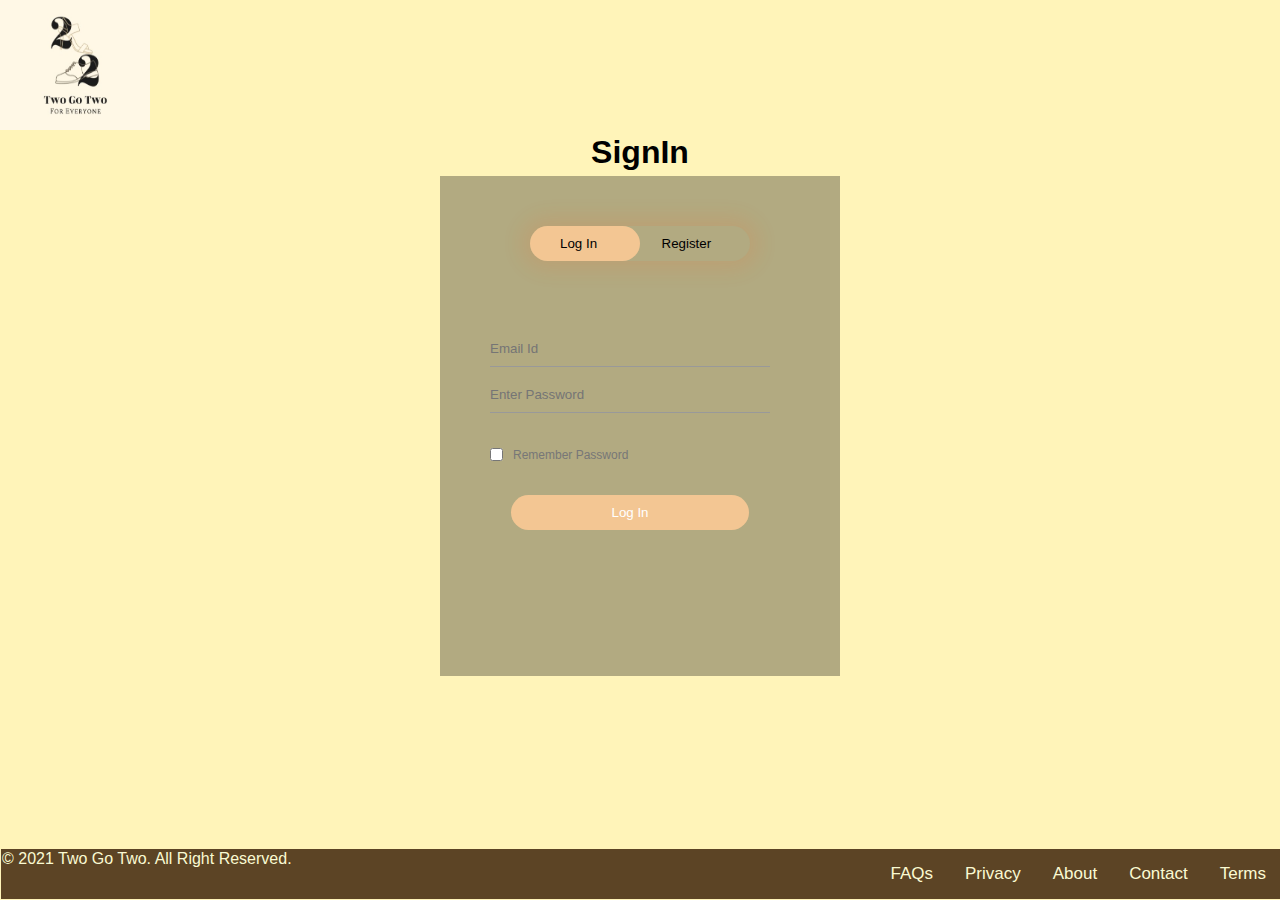
<file: signin.html>
<!DOCTYPE html>
    <html lang="en">
    <head>
        <meta charset="utf-8">
        <meta http-equiv="X-UA-Compatible" content="IE=edge">
        <title>Two Go Two</title>
        <meta name="description" content="">
        <meta name="viewport" content="width=device-width, initial-scale=1">
        <link rel="stylesheet" href="design.css">
        <link rel="icon" href="images/logo.jpeg">
    </head>
    <body>
        <!--[if lt IE 7]>
            <p class="browsehappy">You are using an <strong>outdated</strong> browser. Please <a href="#">upgrade your browser</a> to improve your experience.</p>
        <![endif]-->
        <header>
            <div class="headbar">
                <a href="index.html"><img src="images/logo.jpeg" alt="TwoGoTwo's Logo" width="150" height="130"></a>
            </div>
            <h1 class="signinh1"> SignIn</h1>
        </header>
        <div id="login-form" class="login-page">
            <div class="form-box">
                <div class="button-box">
                    <div id="btn"></div>
                    <button type="button" onclick='login()' class='toggle-btn'>Log In</button>
                    <button type="button" onclick='register()' class='toggle-btn'>Register</button>
                </div>
                <form id="login" class="input-group-login" action="home.html" method="GET">
                    <input type="text" class="input-field" placeholder='Email Id' required autofocus>
            <input type="password" class="input-field" placeholder='Enter Password' required>
            <input type="checkbox" class="check-box">
            <span>Remember Password</span> 
           <input type="submit" class="submit-btn" value="Log In">
         </form>
         <form id="register" class="input-group-register" action="home.html" method="GET">
             <input type="text" class="input-field" placeholder='First Name' required>
             <input type="text" class="input-field" placeholder='Last Name ' required>
             <input type="email" class="input-field" placeholder='Email Id' required>
             <input type="password" class="input-field" placeholder='Enter Password' required>
             <input type="password" class="input-field" placeholder='Confirm Password'  required>
             <input type="checkbox" class="check-box">
             <span>I agree to the terms and conditions</span>    
             <input type="submit" class="submit-btn" value="Register">
             </form>
            </div>
        </div>
        <script>
        var x=document.getElementById('login');
        var y=document.getElementById('register');
        var z=document.getElementById('btn');
        function register()
        {
            x.style.left='-400px';
            y.style.left='50px';
            z.style.left='110px';
        }
        function login()
        {
            x.style.left='50px';
            y.style.left='450px';
            z.style.left='0px';
        }
        var modal = document.getElementById('login-form');
        window.onclick = function(event) 
        {
        if (event.target == modal) 
        {
            modal.style.display = "none";
        }
        }
        
        </script>
         <footer>
            <div class="bottomNav">
            <a href="terms.html" >Terms</a>
            <a href="contact.html" >Contact</a>
            <a href="about.html" >About</a>
            <a href="privacy.html">Privacy</a>
            <a href="faqs.html">FAQs</a>
            
             &copy; 2021 Two Go Two. All Right Reserved.
            </div>
        </footer>
        
    </body>
   
</html>
</file>
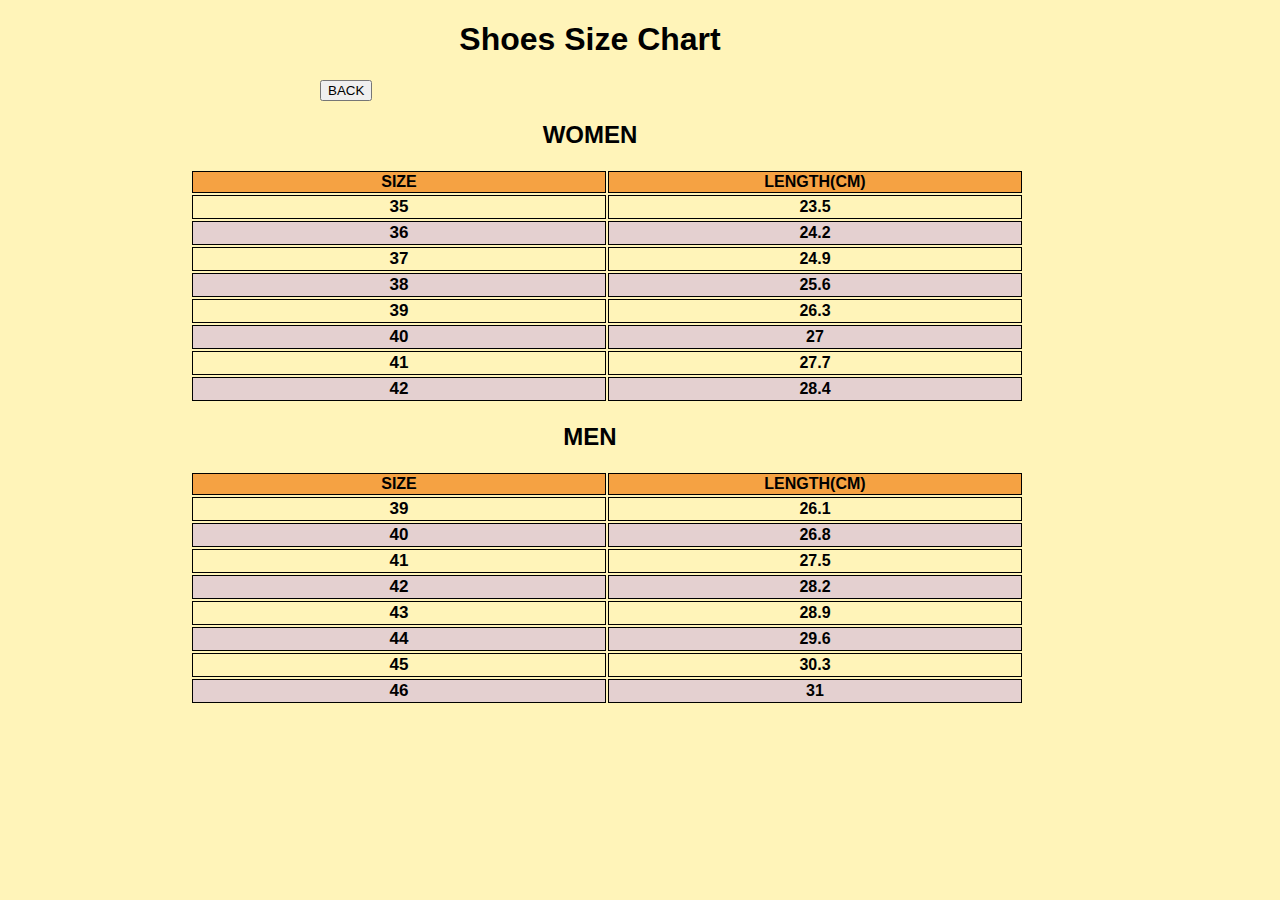
<file: sizechart.html>
<!DOCTYPE html>
<!--[if lt IE 7]>      <html class="no-js lt-ie9 lt-ie8 lt-ie7"> <![endif]-->
<!--[if IE 7]>         <html class="no-js lt-ie9 lt-ie8"> <![endif]-->
<!--[if IE 8]>         <html class="no-js lt-ie9"> <![endif]-->
<!--[if gt IE 8]>      <html class="no-js"> <![endif]-->
<html lang="en">
    <head>
        <meta charset="utf-8">
        <meta http-equiv="X-UA-Compatible" content="IE=edge">
        <title>Two Go Two: SHOES SIZE CHART</title>
        <meta name="viewport" content="width=device-width, initial-scale=1">
        <link rel="stylesheet" href="design.css">
        <link rel="icon" href="images/logo.jpeg">

    </head>
    <body>
        <h1 class="sizecharth1">Shoes Size Chart</h1>

        <form action="index.html" method="GET"></form>
        <input type="submit" class="sizeback" value="BACK">
        <h2 class="womenh2">WOMEN</h2>

        <table class="wsizechart">
            <thead>
                <tr>
                    <td>SIZE</td>
                    <td>Length(CM)</td>
                </tr>
            </thead>

            <tbody>
                <tr>
                    <td>35</td>
                    <td>23.5</td>
                </tr>
                <tr>
                    <td>36</td>
                    <td>24.2</td>
                </tr>
                <tr>
                    <td>37</td>
                    <td>24.9</td>
                </tr>
                <tr>
                    <td>38</td>
                    <td>25.6</td>
                </tr>
                <tr>
                    <td>39</td>
                    <td>26.3</td>
                </tr>
                <tr>
                    <td>40</td>
                    <td>27</td>
                </tr>
                <tr>
                    <td>41</td>
                    <td>27.7</td>
                </tr>
                <tr>
                    <td>42</td>
                    <td>28.4</td>
                </tr>
            </tbody>
        </table>

        <h2 class="menh2">MEN</h2>
        <table class="msizechart">
            <thead>
                <tr>
                    <td>SIZE</td>
                    <td>Length(CM)</td>
                </tr>
            </thead>

            <tbody>
                <tr>
                    <td>39</td>
                    <td>26.1</td>
                </tr>
                <tr>
                    <td>40</td>
                    <td>26.8</td>
                </tr>
                <tr>
                    <td>41</td>
                    <td>27.5</td>
                </tr>
                <tr>
                    <td>42</td>
                    <td>28.2</td>
                </tr>
                <tr>
                    <td>43</td>
                    <td>28.9</td>
                </tr>
                <tr>
                    <td>44</td>
                    <td>29.6</td>
                </tr>
                <tr>
                    <td>45</td>
                    <td>30.3</td>
                </tr>
                <tr>
                    <td>46</td>
                    <td>31</td>
                </tr>
            </tbody>
        </table>

    </body>
</html>
</file>
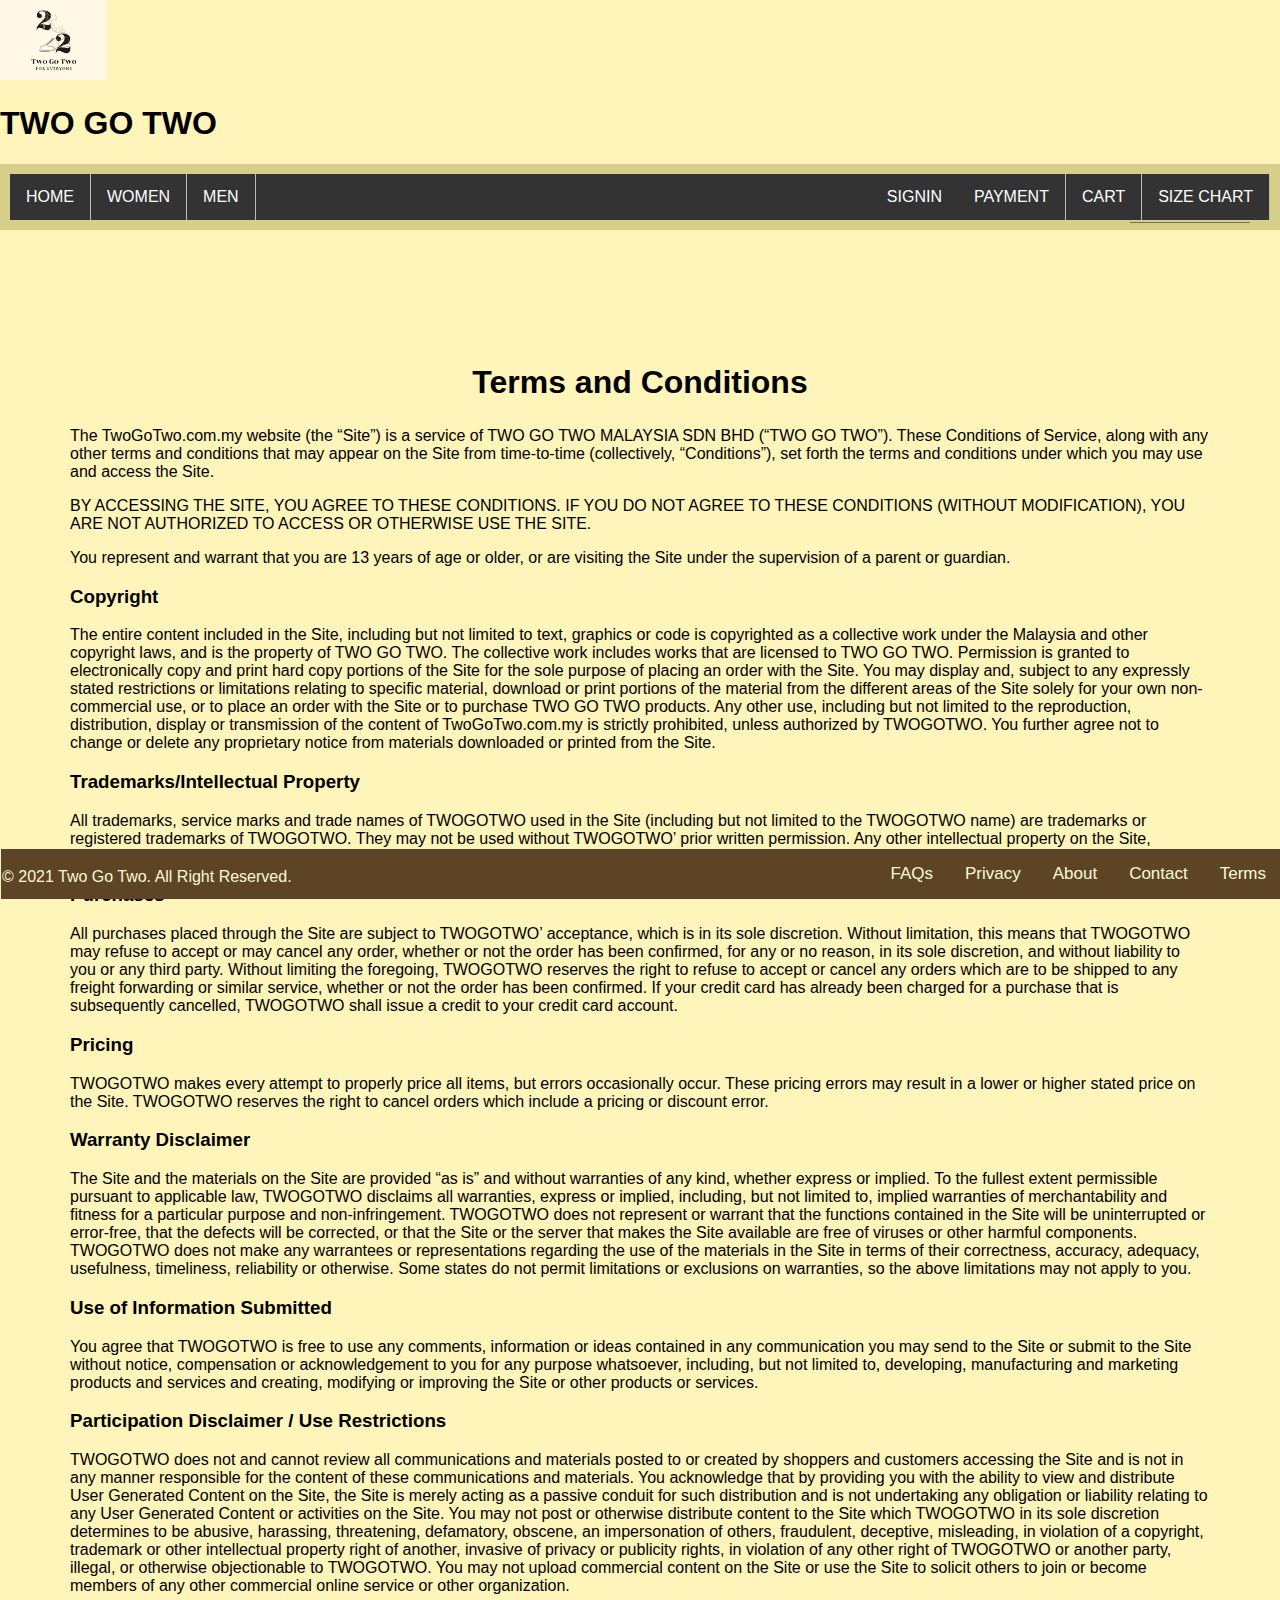
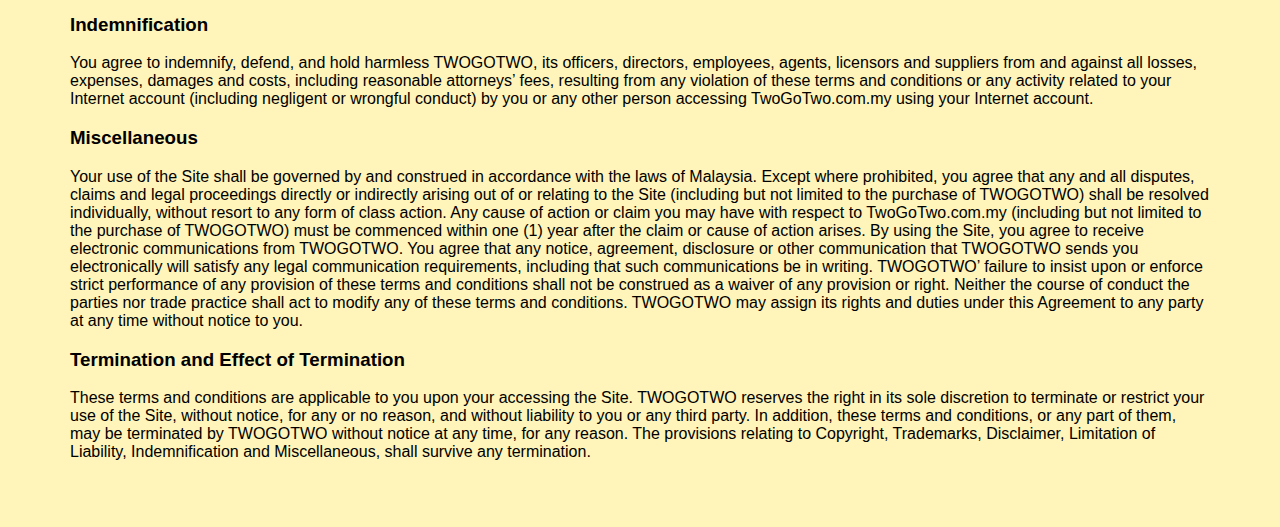
<file: terms.html>
<!DOCTYPE html>
<html lang="en">
    <head>
        <title>Two Go Two: Terms</title>
        <meta charset="utf-8">
        <meta name="viewport" content="width=device-width, initial-scale=1">
        <link rel="icon" href="images/logo.jpeg">
        
        <style>
            @import url(design.css);
        </style>
      </head>

    <body>
        <header>
            <div class="title">
                 <a href="index.html" class="logo"><img src="images/logo.jpeg" alt="logo"></a> 
                 <h1>TWO GO TWO</h1>
                 <div class="search-box">
                  <input type="search" placeholder="Search Here...">
                   </div>
            </div>
    
          <nav>
                <ul>
                  <li><a href="index.html">HOME</a></li>
                  <li><a href="women.html">WOMEN</a></li>
                  <li><a href="Men.html">MEN</a></li>
                    <li style="float: right"><a href="sizechart.html">SIZE CHART</a></li>
                    <li style="float: right"><a href="cart.html">CART</a></li>
                    <li style="float: right"><a href="payment.html">PAYMENT</a></li>
                    <li style="float: right"><a href="signin.html">SIGNIN</a></li>
                  </ul>
            </nav>
        </header>

      <h1 class="termsh1">Terms and Conditions</h1>

  <div class="TermsNCondition">
          <div class="contents">
              
            <p>The TwoGoTwo.com.my website (the “Site”) is a service of TWO GO TWO MALAYSIA SDN BHD (“TWO GO TWO”). These Conditions of Service, along with any other terms and conditions that may appear on the Site from time-to-time (collectively, “Conditions”), set forth the terms and conditions under which you may use and access the Site.</p>
            <p>BY ACCESSING THE SITE, YOU AGREE TO THESE CONDITIONS. IF YOU DO NOT AGREE TO THESE CONDITIONS (WITHOUT MODIFICATION), YOU ARE NOT AUTHORIZED TO ACCESS OR OTHERWISE USE THE SITE.</p>
            <p>You represent and warrant that you are 13 years of age or older, or are visiting the Site under the supervision of a parent or guardian.</p>
              
          </div>
      
      <div class="copyright">
          <div class="contents">
              
              <h3>Copyright</h3>
              <p>The entire content included in the Site, including but not limited to text, graphics or code is copyrighted as a collective work under the Malaysia and other copyright laws, and is the property of TWO GO TWO. The collective work includes works that are licensed to TWO GO TWO. Permission is granted to electronically copy and print hard copy portions of the Site for the sole purpose of placing an order with the Site. You may display and, subject to any expressly stated restrictions or limitations relating to specific material, download or print portions of the material from the different areas of the Site solely for your own non-commercial use, or to place an order with the Site or to purchase TWO GO TWO products. Any other use, including but not limited to the reproduction, distribution, display or transmission of the content of TwoGoTwo.com.my is strictly prohibited, unless authorized by TWOGOTWO. You further agree not to change or delete any proprietary notice from materials downloaded or printed from the Site.</p>

          </div>
      </div>
      <div class="Trademarks">
          <div class="contents">
              
              <h3>Trademarks/Intellectual Property</h3>
              <p>All trademarks, service marks and trade names of TWOGOTWO used in the Site (including but not limited to the TWOGOTWO name) are trademarks or registered trademarks of TWOGOTWO. They may not be used without TWOGOTWO’ prior written permission. Any other intellectual property on the Site, including but not limited to patents, issued or pending, are the sole property of TWOGOTWO. and/or its licensors.</p>

          </div>
      </div>
      <div class="Purchases">
          <div class="contents">
              
              <h3>Purchases</h3>
              <p>All purchases placed through the Site are subject to TWOGOTWO’ acceptance, which is in its sole discretion. Without limitation, this means that TWOGOTWO may refuse to accept or may cancel any order, whether or not the order has been confirmed, for any or no reason, in its sole discretion, and without liability to you or any third party. Without limiting the foregoing, TWOGOTWO reserves the right to refuse to accept or cancel any orders which are to be shipped to any freight forwarding or similar service, whether or not the order has been confirmed. If your credit card has already been charged for a purchase that is subsequently cancelled, TWOGOTWO shall issue a credit to your credit card account.</p>
          </div>
      </div>
      <div class="Pricing">
          <div class="contents">
              <h3>Pricing</h3>
              
              <p>TWOGOTWO makes every attempt to properly price all items, but errors occasionally occur. These pricing errors may result in a lower or higher stated price on the Site. TWOGOTWO reserves the right to cancel orders which include a pricing or discount error.</p>
          </div>
      </div>
      <div class="Warranty">
          <div class="contents">
              
              <h3>Warranty Disclaimer</h3>
              <p>The Site and the materials on the Site are provided “as is” and without warranties of any kind, whether express or implied. To the fullest extent permissible pursuant to applicable law, TWOGOTWO disclaims all warranties, express or implied, including, but not limited to, implied warranties of merchantability and fitness for a particular purpose and non-infringement. TWOGOTWO does not represent or warrant that the functions contained in the Site will be uninterrupted or error-free, that the defects will be corrected, or that the Site or the server that makes the Site available are free of viruses or other harmful components. TWOGOTWO does not make any warrantees or representations regarding the use of the materials in the Site in terms of their correctness, accuracy, adequacy, usefulness, timeliness, reliability or otherwise. Some states do not permit limitations or exclusions on warranties, so the above limitations may not apply to you.</p>

          </div>
      </div>
      <div class="UseOf">
          <div class="contents">
              
              <h3>Use of Information Submitted</h3>
              <p>You agree that TWOGOTWO is free to use any comments, information or ideas contained in any communication you may send to the Site or submit to the Site without notice, compensation or acknowledgement to you for any purpose whatsoever, including, but not limited to, developing, manufacturing and marketing products and services and creating, modifying or improving the Site or other products or services.</p>

          </div>
      </div>
      <div class="PD">
          <div class="contents">
              
              <h3>Participation Disclaimer / Use Restrictions</h3>
              <p>TWOGOTWO does not and cannot review all communications and materials posted to or created by shoppers and customers accessing the Site and is not in any manner responsible for the content of these communications and materials. You acknowledge that by providing you with the ability to view and distribute User Generated Content on the Site, the Site is merely acting as a passive conduit for such distribution and is not undertaking any obligation or liability relating to any User Generated Content or activities on the Site. 
                  You may not post or otherwise distribute content to the Site which TWOGOTWO in its sole discretion determines to be abusive, harassing, threatening, defamatory, obscene, an impersonation of others, fraudulent, deceptive, misleading, in violation of a copyright, trademark or other intellectual property right of another, invasive of privacy or publicity rights, in violation of any other right of TWOGOTWO or another party, illegal, or otherwise objectionable to TWOGOTWO. 
                  You may not upload commercial content on the Site or use the Site to solicit others to join or become members of any other commercial online service or other organization.</p>
          </div>
      </div>
      <div class="Indemnification">
          <div class="contents">
              
                <h3>Indemnification</h3>
                <p>You agree to indemnify, defend, and hold harmless TWOGOTWO, its officers, directors, employees, agents, licensors and suppliers from and against all losses, expenses, damages and costs, including reasonable attorneys’ fees, resulting from any violation of these terms and conditions or any activity related to your Internet account (including negligent or wrongful conduct) by you or any other person accessing TwoGoTwo.com.my using your Internet account.</p>

         </div>
      </div>
      <div class="Miscellaneous">
          <div class="contents">
              
              <h3>Miscellaneous</h3>
              <p>Your use of the Site shall be governed by and construed in accordance with the laws of Malaysia. 
                  Except where prohibited, you agree that any and all disputes, claims and legal proceedings directly or indirectly arising out of or relating to the Site (including but not limited to the purchase of TWOGOTWO) shall be resolved individually,
                   without resort to any form of class action. Any cause of action or claim you may have with respect to TwoGoTwo.com.my (including but not limited to the purchase of TWOGOTWO) must be commenced within one (1) year after the claim or cause of action arises. By using the Site, you agree to receive electronic communications from TWOGOTWO. You agree that any notice, agreement, disclosure or other communication that TWOGOTWO sends you electronically will satisfy any legal communication requirements, 
                   including that such communications be in writing. TWOGOTWO’ failure to insist upon or enforce strict performance of any provision of these terms and conditions shall not be construed as a waiver of any provision or right. Neither the course of conduct the parties nor trade practice shall act to modify any of these terms and conditions. TWOGOTWO may assign its rights and duties under this Agreement to any party at any time without notice to you.</p>

          </div>
      </div>
      <div class="TE">
          <div class="contents">
              <h3>Termination and Effect of Termination</h3>
      <p>These terms and conditions are applicable to you upon your accessing the Site. TWOGOTWO reserves the right in its sole discretion to terminate or restrict your use of the Site, without notice, for any or no reason, and without liability to you or any third party. 
          In addition, these terms and conditions, or any part of them, may be terminated by TWOGOTWO without notice at any time, for any reason. The provisions relating to Copyright, Trademarks, Disclaimer, Limitation of Liability, Indemnification and Miscellaneous, shall survive any termination.</p>
          </div>
      </div>
</div>

    
    <footer>
        <div class="bottomNav">
        <a href="terms.html" >Terms</a>
        <a href="contact.html" >Contact</a>
        <a href="about.html" >About</a>
        <a href="privacy.html">Privacy</a>
        <a href="faqs.html">FAQs</a>
        <br>
         &copy; 2021 Two Go Two. All Right Reserved.
        </div>
    </footer>
</body>
</html>
</file>
<file: design.css>
/*Navigation*/

body{
  background-color: rgb(255, 244, 185);
  margin: 0px;
  padding: 0px;
  font-family: sans-serif;}

  .titlename{display:flex;
         width:100%;
        padding: 10px;}
  .titlename>div,h1 {
          flex: 1;}
  .titlename h1{text-align: center;
    font-family:Cambria, Cochin, Georgia, Times, 'Times New Roman', serif;
    font-size: 40px;}
  
  nav{
    position: absolute;
    width: 100%;
    padding: 10px;
    box-sizing: border-box;
    background-color: rgba(189, 183, 107, 0.623);
  }
 nav ul {
    list-style-type: none;
    margin: 0;
    padding: 0;
    overflow: hidden;
    background-color: #333;
  }
  
  nav li {
    float: left;
    border-right:1px solid #bbb;
  }
  
 nav li:last-child {
    border-right: none;
  }
  
 nav li a {
    display: block;
    color: white;
    text-align: center;
    padding: 14px 16px;
    text-decoration: none;
  }
  
  nav li a:hover:not(.active) {
    background-color: #111;
  }

  
  .logo img{
    height: 80px;
    padding: 0px ;
    box-sizing: border-box;}
  
  .menu-left{
    float: left;
  }
  .menu-right{
    float: right;
  }
  .menu ul{
    list-style: none;
    margin: 10px 10px;
    display: inline-flex;
  }
  .menu ul li a{
    display: block;
    margin: 10px 10px;
    text-decoration: none;
    font-weight: 200;
    color: black;
    font-size: 12px;
    padding:10px 10px;
    color:black;
  }
  .search-box{
    float: right;
    height: 28px;
    padding: 10px;
    border-bottom: 1px solid black;
    margin: 10px 30px;
    background-color: beige;
  }
input[type=search]{
  background-color: transparent;
  width: 100px;
  border:none;
  outline: none;
  text-align: center;
  color: #000;
}

/*slider*/
.container-box{
  display: flex;
align-items: center;
justify-content: center;
height: 100vh;
box-sizing: border-box;
}
.slider-box{
  margin: 80px;
  display: flex;
  justify-content:space-between ;
}
.slider-text{
  flex-basis: 400px;
  color: black;
}
.slider-text p{
  font-family: papyrus;
  color: #000;
  line-height: 20px;
}
.slider-text h6{
  font-family: Perpetua;
  font-size: 18px;
  font-weight: 700;
  color: #4e3b22;
  word-spacing: 5px;
  line-height: 20px;
  color: #000;
  flex-wrap: wrap;
}
.slider-text h2{
  
  font-size: 50px;
  word-spacing: -2px;
}
.slider-img{
  height: 520px;
}
.slider-img img{
  max-height: 100%;
  max-width: 100%;
}
.categories{
  display: flex;
}
.categories select{
  width: 90px;
  height: 40px;
  border: 2px solid #828282;
  box-sizing: border-box;
  background-color: transparent;
  color: black;
  outline: none;
  margin-right: 20px;
  margin-left: 0px;
}
.categories option{
  color: #000;
  text-align: center;
}
.categories a{
  text-decoration: none;
  font-size: 20px;
  display: flex;
  justify-content:center;
  align-items: center;
  font-weight: 550;
  border: 2px solid #dc721f;
  color: #dc721f;
  height: 40px;
  width: 90px;
  box-sizing: border-box;
}
/*add to Cart*/
  .shoppingcart{
    position:fixed;
    bottom: 50px;
    right: 100px;
    display: flex;
    justify-content:center;
    align-items: center;
    width: 250px;
    height: 50px;
    background-color: rgb(204, 144, 55);
    border: 1px solid rgb(223, 154, 5);
  }
  
  .shoppingcart a{
    text-decoration: none;
    color: black;
  }
.shoppingcart:hover a{
  color: black;
}
.shoppingcart:hover{
  background-color:rgba(255, 0, 0, 0.164);
}

/*bottom nav*/
.bottomNav{
  list-style-type: none;
  margin: 1px;
  padding: 1px;
  overflow: hidden;
  background-color:#5c4425;
  position: fixed;
  bottom: 0;
  width: 100%;
  float: right;
 }
 
 .bottomNav a {
  float: left;
  display: block;
  text-align: center;
  color: lightgoldenrodyellow;
  padding: 14px 16px;
  text-decoration: none;
  font-size: 17px;
  float: right;}
  
footer{ width: 100%;
  color: lightgoldenrodyellow;
}

.bottomNav a:hover {
background-color:rgba(160, 160, 15, 0.281);
}

.bottomNav a.active {
background-color:whitesmoke;
}



/**Cart page**/
.container{
  max-width: 1200px;
  margin:auto auto;
  padding-top: 150px;
}
.container> h1{
  padding: 20px 0;
}
.cart{
  display: flex;
}
.products{
  flex: 0.75;
}
.product{
  display: flex;
  width: 100%;
  height: 200px;
  overflow: hidden;
  border: 1px solid silver;
  margin-bottom: 20px;
}
.product:hover{
  border: none;
  box-shadow: 2px 2px 4px rgba(0,0,0,0.2);
  transform: scale(1.01);
}
.product> img{
  width : 300px;
  height : 200px;
  object-fit: cover;
}
.product> img:hover{
  transform: scale(1.04);
}
.product-info{
  padding: 20px;
  width: 100%;
  position: relative;
}
.product-name, .product-price, .product-offer{
  margin-bottom: 20px;
}
.product-remove{
  position: absolute;
  bottom: 20px;
  right: 20px;
  padding: 10px 25px;
  background-color: green;
  color: white;
  cursor: pointer;
  border-radius: 5px;
}
.product-remove:hover{
  background-color: white;
  color: green;
  font-weight: 600;
  border: 1px solid green;
}
.product-quantity> input{
  width: 40px;
  padding: 5px;
  text-align: center;

}
.fa{
  margin-right: 5px;
}
.cart-total{
  flex: 0.25;
  margin-left: 20px;
  padding: 20px;
  height: 240px;
  border: 1px solid silver;
  border-radius: 5px;
}
.cart-total p{
  display: flex;
  justify-content: space-between;
  margin-bottom: 30px;
  font-size: 20px;
}
.cart-total a{
  display: block;
  text-align: center;
  height: 40px;
  line-height:40px;
  background-color: tomato;
  color: white;
  text-decoration: none;
}
.cart-total a:hover{
  background-color: red;
}
@media screen and (max-width: 700px){
  .remove{
      display: none;
  }
  .product{
      height:150px;
  }
  .product> img{
      height:150px;
      width: 200px;
  }
  .product-name, .product-price, .product-offer{
      margin-bottom: 10px;
  }
}
@media screen and (max-width: 900px){
  .cart{
      flex-direction:column;
  }
  .cart-total{
      margin-left: 0;
      margin-bottom: 20px;
  }
}
@media screen and (max-width: 1220px){
  .container{
      max-width: 95%;
  }
 
}


/**SignIn**/
.signinh1{text-align: center;
padding: 0px 0px 5px;
margin: 0px;}
#login-form
{
    display: show;
}
.form-box
{
    width:380px;
	height:480px;
	position:relative;
	margin:0 auto;
	background:rgba(0,0,0,0.3);
	padding:10px;
    overflow: hidden;
}
.button-box
{
	width:220px;
	margin:40px auto;
	position:relative;
	box-shadow: 0 0 20px 9px #ff61241f;
	border-radius: 30px;
}
.toggle-btn
{
	padding:10px 30px;
	cursor:pointer;
	background:transparent;
	border:0;
	outline: none;
	position: relative;
}
#btn
{
	top: 0;
	left:0;
	position: absolute;
	width: 110px;
	height: 100%;
	background: #F3C693;
	border-radius: 30px;
	transition: .5s;
}
.input-group-login
{
	top: 150px;
	position:absolute;
	width:280px;
	transition:.5s;
}
.input-group-register
{
    top: 120px;
	position:absolute;
	width:280px;
	transition:.5s;
}
.input-field
{
	width: 100%;
	padding:10px 0;
	margin:5px 0;
	border-left:0;
	border-top:0;
	border-right:0;
	border-bottom: 1px solid #999;
	outline:none;
	background: transparent;
}
.submit-btn
{
	width: 85%;
	padding: 10px 30px;
	cursor: pointer;
	display: block;
	margin: auto;
	background: #F3C693;
	border: 0;
	outline: none;
	border-radius: 30px;
}
.check-box
{
	margin: 30px 10px 34px 0;
}
span
{
	color:#777;
	font-size:12px;
	bottom:68px;
	position:absolute;
}
#login
{
	left:50px;
}
#login input
{
	color:white;
	font-size:15;
}
#register
{
	left:450px;
}
#register input
{
	color:white;
	font-size: 15;
}

/*Contact Us*/
.contact
{
    min-height: 100vh;
    padding: 0px 100px 50px;
    display:flex;
    justify-content: center;
    align-items: center;
    flex-direction: column;
}
.contact .content
{
      max-width: 800px;
    text-align: center;
}

.contact .content p
{
    font-weight: 300;
}
.contain
{
  padding-bottom: 30px;
    width: 100%;
    display: flex;
    justify-content: center;
    align-items: center;
    margin-top: 10px;
}
.contain .contactInfo
{
  float: left;
    width: 50%;
    display: flex;
    flex-direction: column;
}
.contain .contactInfo .box
{
    position: relative;
    padding: 20px 0;
    display: flex;
}
.contain .contactInfo .box .icon
{
    min-width: 60px;
    height:60px;
    background:rgb(177, 174, 14);
    display: flex;
    justify-content: center;
    align-items: center;
    border-radius: 50%;
    font-size: 22px;
}
.contain .contactInfo .box .text
{
    display: flex;
    margin-left: 20px;
    font-size: 16px;
    color: black;
    flex-direction: column;
    font-weight: 300;
}
.contain .contactInfo .box .text h3
{
    font-weight: 500;
    color: black;
}
.contactForm
{
  float: right;
    width: 40%;
    padding: 40px;
    background: rgb(245, 233, 61);
}
.contactForm h2
{
    font-size: 30px;
    color: black;
    font-weight: 500;
}
.contactForm .inputBox
{
    position:absolute;
    width: 100%;
    margin-top: 10px;
}
.contactForm .inputBox input
{
    width: 100%;
    padding: 5px 0;
    font-size: 16px;
    margin: 10px 0;
    border: none;
    border-bottom: 2px solid black;
    outline: none;
    resize: none;
}
.contactForm .inputBox textarea
{
    width: 100%;
    padding: 5px 0;
    font-size: 16px;
    margin: 10px 10px;
    border: none;
    border-bottom: 2px solid black;
    outline: none;
    resize: none;
}

/*Terms page*/
.termsh1{text-align: center ;
  margin: 0px;
  padding: 200px 0px 0px;
}  
.TermsNCondition
{   
  padding: 10px 70px 50px 70px;
}


/*about us page*/
.aboutus{
    min-height: 40vh;
    padding: 20px 50px 100px;
    display:flex;
    justify-content: center;
}
.abouth1{text-align: center ;
padding: 130px 200px 10px ;}

/*Payment page*/
.paymentbackbtn{height: 50px;
width: 100px;
font-size: 20px;
margin-left: 35%;
}
.paymentcontbtn{height: 70px;
  width: 200px;
  font-size: 40px;}
.row{display: flex;
  align-items: center;
  justify-content: center;
  height: 70vh;
  box-sizing: border-box;
  font-size: 30px;
  border: 0px solid burlywood;
}
.row .col-50
{   
   position:relative;
    margin:0 0 auto;
    background:#f7e7ca;
    padding:50px 50px 225px 50px;
    overflow:auto;
}
#fname{height: 60px;
  font-size: 30px;}
  #email{height: 60px;
    font-size: 30px;}
  #adr{height: 60px;
    font-size: 30px;}
  #city{height: 60px;
    font-size: 30px;}
  #state{height: 60px;
    font-size: 30px;}
  #zip{height: 60px;
    font-size: 30px;}

.row .col-51
{
    position:relative;
    margin:0 0 auto;
    background:#f7e7ca;
    padding:50px 50px 50px 50px;
    overflow: auto;
}
#cname{height: 60px;
  font-size: 30px;}
#ccnum{height: 60px;
  font-size: 30px;}
#expmonth{height: 60px;
  font-size: 30px;}
#expyear{height: 60px;
  font-size: 30px;}
#cvv{height: 60px;
  font-size: 30px;}

.ship{
text-align: center;
font-size: 30px;
padding: 30px;}

.paymenth1{
  text-align: center ;
  margin: 0px;
  padding: 0px 0 25px;
  font-size: 60px;
  }


/*privacy page*/
.privacyh1{
  text-align: center ;
  margin: 0px;
  padding: 200px 0px 0px;
}
.PrivacyPolicy
{
  padding: 0px 70px 50px 70px;
}

/*FAQs*/
.ShipNoti{text-align:justify ;
  padding: 0px 70px 50px 70px;
  
}  
.faqh1
{   
  text-align: center;
  padding: 180px 70px 20px 70px;
}

/*Size chart*/

.sizeback{margin-left: 25%;}
.sizecharth1{
  text-align: center;
  padding-right: 100px;
}

table,th,td{
  border: 1px solid black;
  width: 80%;
}
.womenh2{
  text-align: center;
  padding-right: 100px;
}
.wsizechart{
  border: 0;
  text-align: center;
  table-layout: fixed;
  align-items: center;
  color: #000;
  font-weight: 700;
  text-transform: uppercase;
  padding-left: 190px;
}
.wsizechart thead{
  background-color: #f5a243;
  color: #000;
}
.wsizechart tr:nth-child(even){
  background-color: #e4d0d0;
}

.wsizechart tbody tr td:first-child{
  font-size: 17px;
}

.menh2{
  text-align: center;
  padding-right: 100px;
}
.msizechart{
  border: 0;
  text-align: center;
  table-layout: fixed;
  align-items: center;
  color: #000;
  font-weight: 700;
  text-transform: uppercase;
  padding-left: 190px;
}
.msizechart thead{
  background-color: #f5a243;
  color: #000;
}
.msizechart tr:nth-child(even){
  background-color: #e4d0d0;
}
.msizechart tbody tr td:first-child{
  font-size: 17px;
}
</file>
